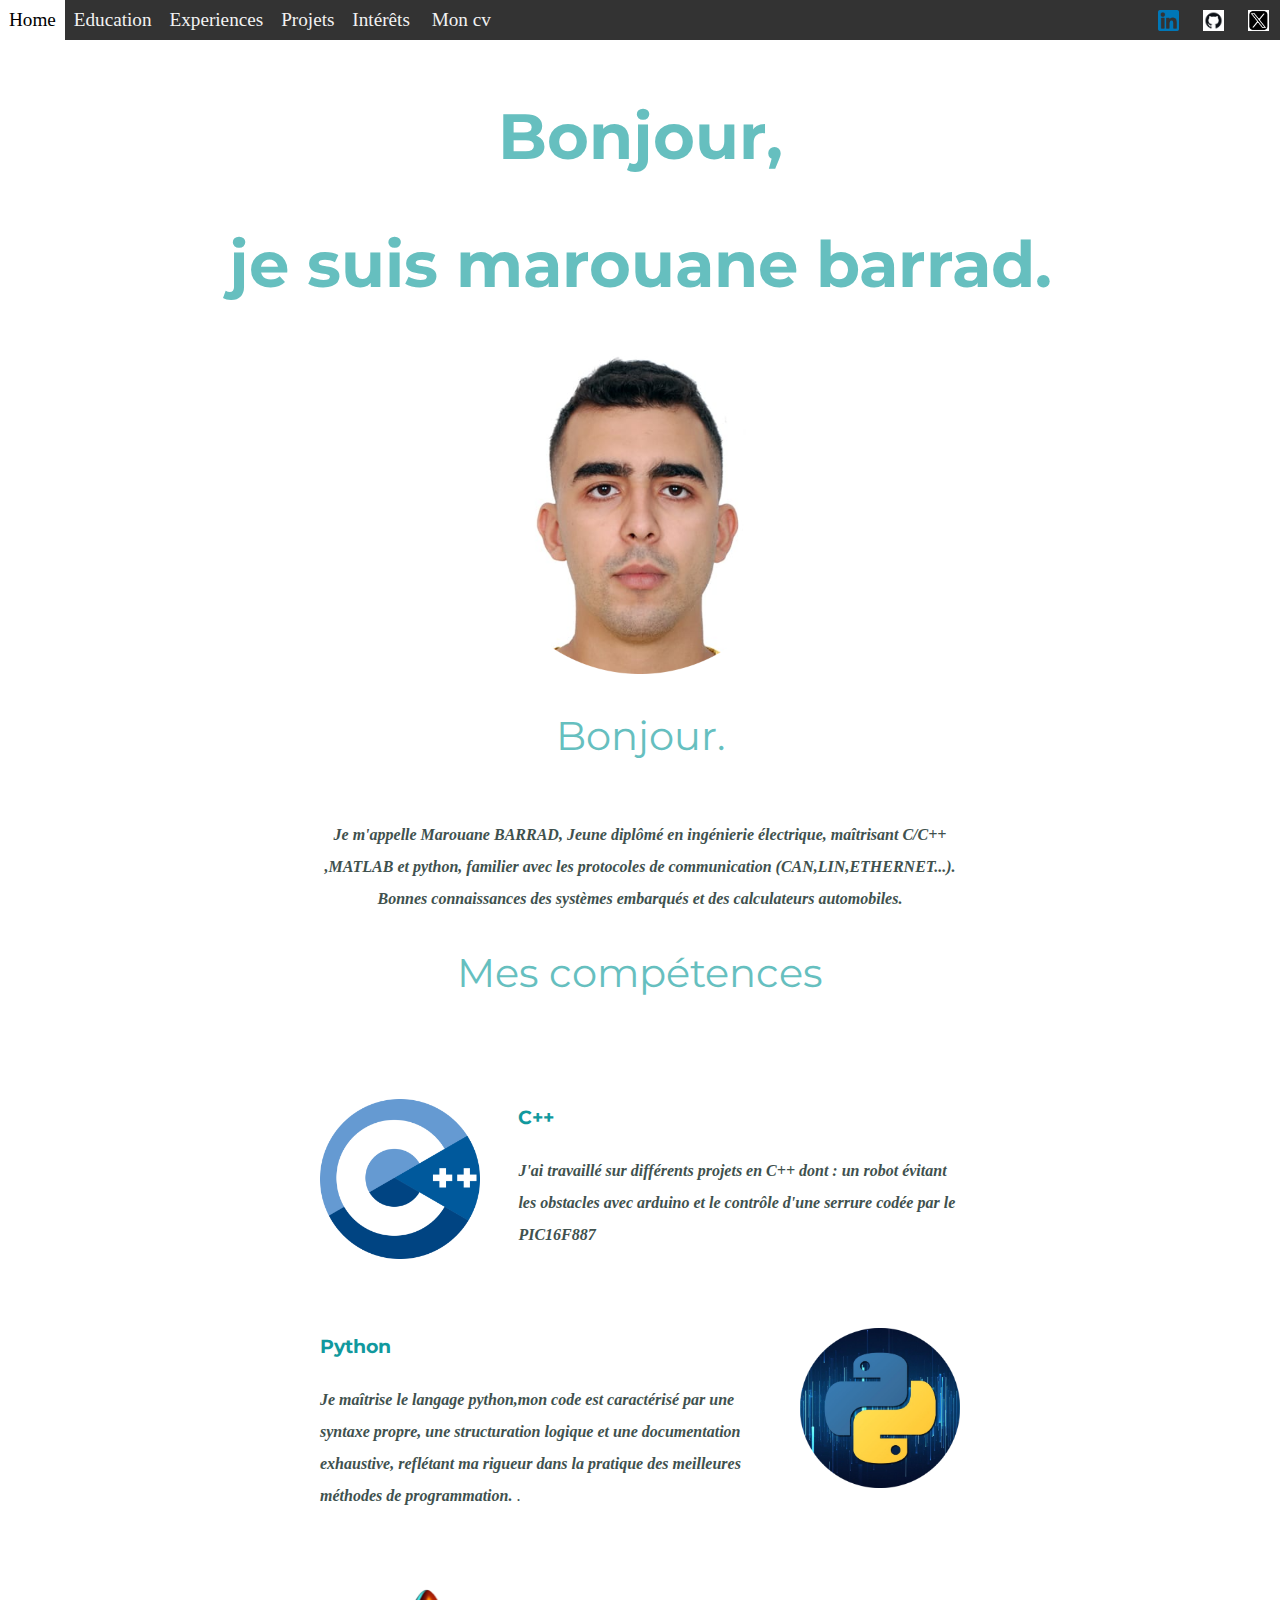
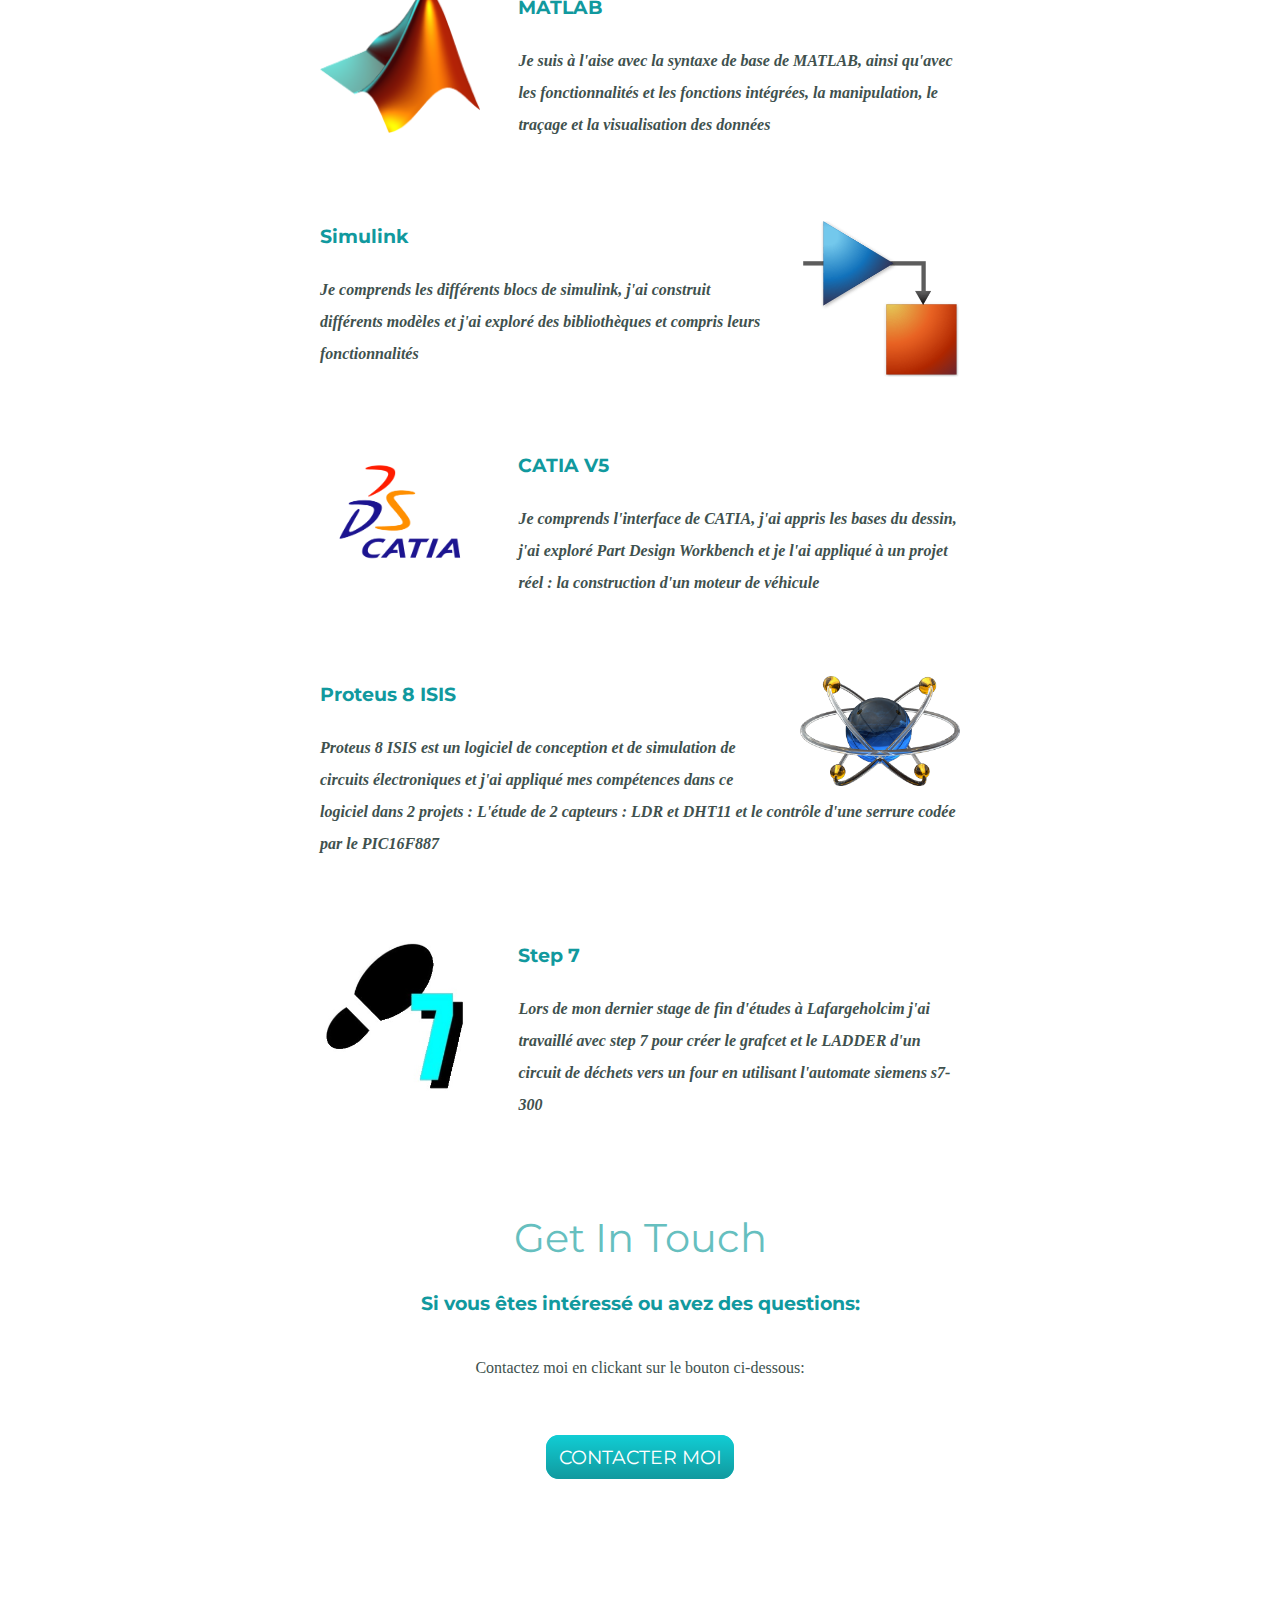
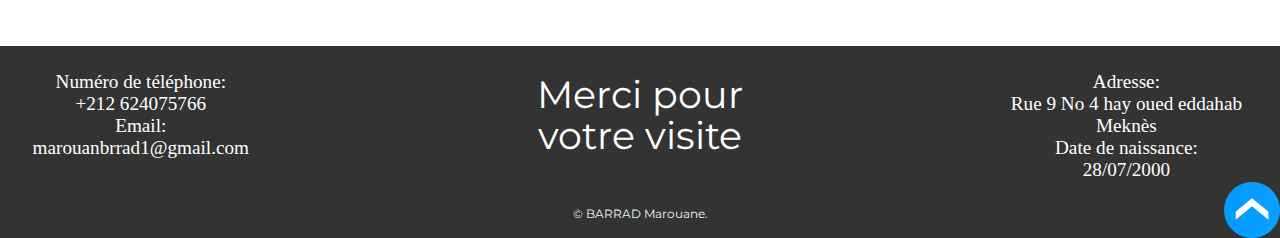
<file: index.html>
<!DOCTYPE html>
<html>
    <head>
        <meta charset="utf-8">
        <title>
            Barrad marouane website
        </title>
        <meta name="viewport" content="width=device-width, initial-scale=1.0">
        <link rel="stylesheet" href="CSS/styles.css">
        <link rel="icon" href="favicon.ico">
        <link rel="preconnect" href="https://fonts.googleapis.com">
        <link rel="preconnect" href="https://fonts.gstatic.com" crossorigin>
        <link href="https://fonts.googleapis.com/css2?family=Montserrat&family=Sacramento&display=swap" rel="stylesheet">
        <script src="https://code.jquery.com/jquery-3.6.4.min.js"></script>
      
       
    </head>
    <body>
   
      <div class="topcontainer">
           <ul class="navigbar">
            <li><a class="leftbars" href="index.html" >Home</a></li>
            <li><a class="leftbars" href="Education.html" target="_blank">Education</a></li>
            <li><a class="leftbars" href="experiences.html" target="_blank">Experiences</a></li>
            <li><a class="leftbars"  href="Projets.html"target="_blank">Projets</a></li>
            <li><a class="leftbars" href="hobbies.html"target="_blank">Intérêts</a></li>
            <li><a class="leftbars5"  href="moncvlp.pdf" download target="_blank">Mon cv</a></li>
          </ul>
          <ul  class="rightbars">
            <li><a class="medias" href="https://www.linkedin.com/in/marouane-barrad-17870b208/" target="_blank"><img  src="linkedin.png" alt="Linkedin"></a></li>
            <li><a  class="medias"  href="https://github.com/MarouaneBarrad" target="_blank"><img  src="github.png" alt="github"></a></li>
            <li><a  class="medias"href="https://twitter.com/BrradMarouan" target="_blank"><img  src="twitter.jpg" alt="twitter"></a></li>
          </ul>
            <br>
            <br>
            <br>
            <br>
            
            <h1>    Bonjour,</h1>
            <h1>je  suis marouane barrad.</h1>
            
            
        
            
      </div>
        <div class="middle-container">
            <div class="profile">
              <img class="profilephoto" src="marwancircle.png" alt="myprofilephoto">
              <h2>Bonjour.</h2>
              <p class="intro"><strong><em>Je m'appelle Marouane BARRAD, Jeune diplômé en ingénierie électrique, maîtrisant C/C++
                ,MATLAB et python, familier avec les protocoles de
                communication (CAN,LIN,ETHERNET...). Bonnes connaissances
                des systèmes embarqués et des calculateurs automobiles.</em></strong></bold></p>
            </div>
        
      
              <div class="skills">
                <h2>Mes compétences</h2>
                <div class="skill-row">
                <img class="Cimg" src="C++-modified.png"  alt="C++">
                <h3 class="skilltitle"> C++</h3>
                <p class="skilltext"><strong><em>J'ai travaillé sur différents projets en C++ dont : un robot évitant les obstacles avec arduino et le contrôle d'une serrure codée par le PIC16F887</em> </strong> 
                </p>
                </div>

                <div class="skill-row">
                <img class="pyimg" src="python-modified.png" alt="">
                <h3 class="skilltitle">Python</h3>
                <p class="skilltext"><strong><em>Je maîtrise le langage python,mon code est caractérisé par une syntaxe propre, une structuration logique et une documentation exhaustive, reflétant ma rigueur dans la pratique des meilleures méthodes de programmation. </em></strong> .</p>
                </div>
      
        
              <div class="skill-row">
                <img class="MATLABimg" src="matlab.png" alt="matlab">
                <h3 class="skilltitle">MATLAB</h3>
                <p class="skilltext"><strong><em>Je suis à l'aise avec la syntaxe de base de MATLAB, ainsi qu'avec les fonctionnalités et les fonctions intégrées, la manipulation, le traçage et la visualisation des données</em></strong> </p>
              </div>
              <div class="skill-row">
                <img class="simulinkimg" src="simulink.png" alt="simulink">
                <h3 class="skilltitle">Simulink</h3>
                <p class="skilltext"><strong><em>Je comprends les différents blocs de simulink, j'ai construit différents modèles et j'ai exploré des bibliothèques et compris leurs fonctionnalités  </em></strong> </p>
              </div>
       
       
              <div class="skill-row1">
                <img class="catia_v5_img" src="catia v5.png" alt="catia">
                <h3 class="skilltitle">CATIA V5</h3>
                <p class="skilltext"><strong><em>Je comprends l'interface de CATIA, j'ai appris les bases du dessin, j'ai exploré Part Design Workbench et je l'ai appliqué à un projet réel : la construction d'un moteur de véhicule</em></strong> </p>
              </div>
              <div class="skill-row">
                <img class="proteusimg" src="proteus.png" alt="proteus">
                <h3 class="skilltitle">Proteus 8 ISIS</h3>
                <p class="skilltext"><strong><em>Proteus 8 ISIS est un logiciel de conception et de simulation de circuits électroniques et j'ai appliqué mes compétences dans ce logiciel dans 2 projets : L'étude de 2 capteurs : LDR et DHT11 et le contrôle d'une serrure codée par le PIC16F887</em></strong> </p>
              </div>
        
        
              <div class="skill-row2">
                <img class="step7" src="Step 7.jpg" alt="step7">
                <h3 class="skilltitle">Step 7</h3>
                <p class="skilltext"><strong><em>Lors de mon dernier stage de fin d'études à Lafargeholcim j'ai travaillé avec step 7 pour créer le grafcet et le LADDER d'un circuit de déchets vers un four en utilisant l'automate siemens s7-300 </em></strong> </p>
              </div>
              </div>
        </div>
        
    <div class="contact-me">
              <h2>Get In Touch</h2>
              <h3 class="textfollowing">Si vous êtes intéressé ou avez des questions:</h3>
              <p class="finaltext">Contactez moi en clickant sur le bouton ci-dessous:</p>
              <a class="btn" href="contact.html">CONTACTER MOI</a>
    </div>
      
        
   
          
          
    <div class="bottom-container">
            <a  href="#top"><img class="returntop" title ="return to top?" src="back to top.png" alt="back"></a>
           

            <ul class="right-texts">
              <li class="right-texts">
                  Numéro de téléphone:
              </li>
              <br>
              <li class="right-texts">
                  +212 624075766
              </li>
              <br>
              <li class="right-texts">
                  Email:
              </li>
              <br>
              <li class="right-texts">
                  marouanbrrad1@gmail.com
              </li>
              
            </ul>
            
            <h2 class="thanks1">Merci pour</h2>
            <h2 class="thanks2">votre visite</h2>
           
       
            <ul class="left-texts">
             <li class="left-texts">Adresse:
             </li>
             <br>
             <li class="left-texts">
              Rue 9 No 4 hay oued eddahab Meknès 
             </li>
             <br>
             <li class="left-texts">
              Date de naissance:
             </li>
             <br>
             <li class="left-texts">
              28/07/2000
             </li>
            <br>
            </ul>
      
        

          
            <p class="copyright" >© BARRAD Marouane.</p>
            
    </div>
          
        

  </body>
</html>
</file>
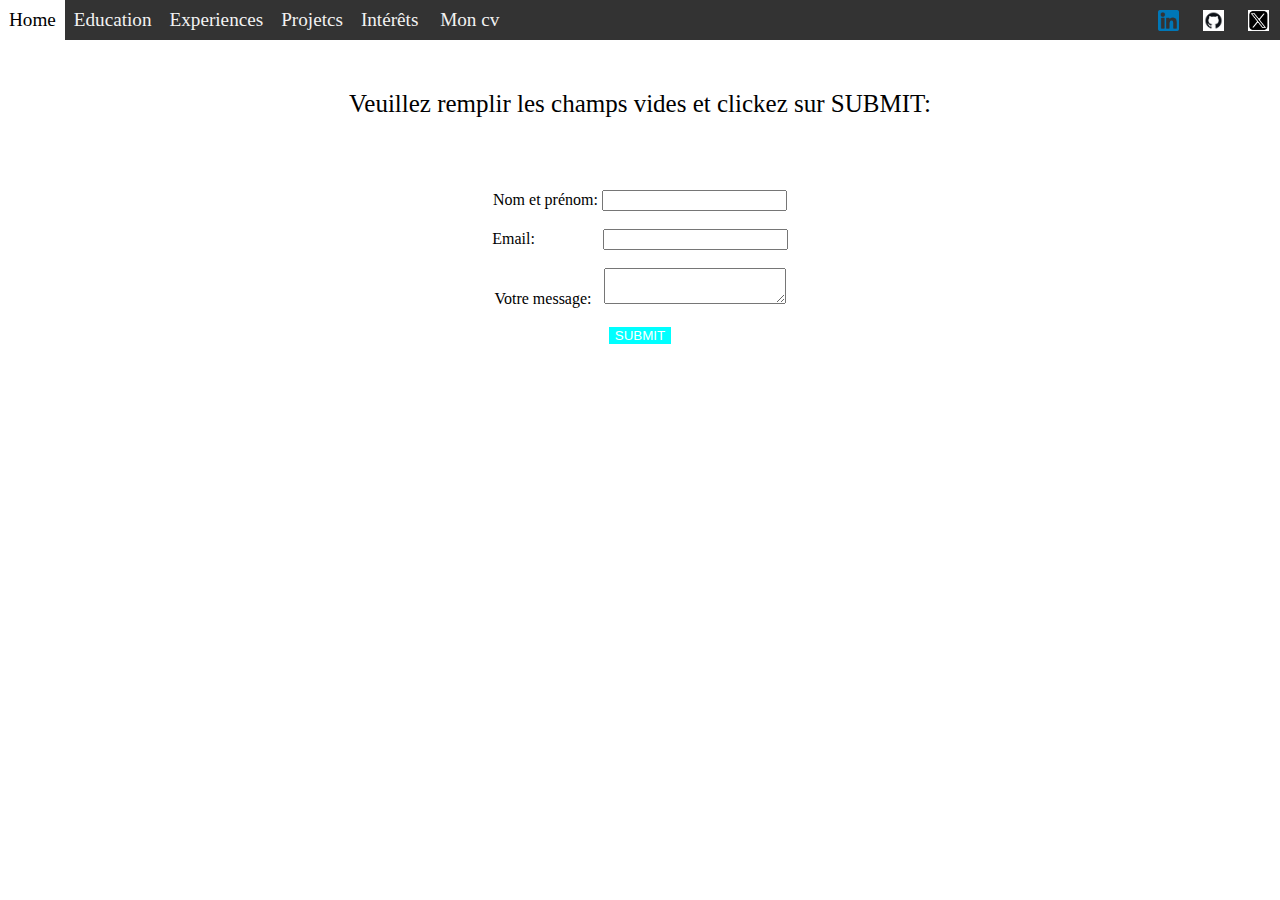
<file: contact.html>
<!DOCTYPE html>
<html>
    <head>
        <meta charset="utf-8">
        <title>
            Barrad marouane website
        </title>
        <link rel="stylesheet" href="CSS/styles.css">
        <link rel="icon" href="favicon.ico">
        <meta name="viewport" content="width=device-width, initial-scale=1.0">
        <link rel="preconnect" href="https://fonts.googleapis.com">
        <link rel="preconnect" href="https://fonts.gstatic.com" crossorigin>
        <link href="https://fonts.googleapis.com/css2?family=Montserrat&family=Sacramento&display=swap" rel="stylesheet">
        <script src="https://code.jquery.com/jquery-3.6.4.min.js"></script>
        <script src="move.js"></script>
        <style>
        @media only screen  and (min-width:899px){
          html {
            overflow: auto;
            height:100%;
            position: relative;
          }
          .bottom-container{
             position:relative;
             bottom: 0;
             background-color:#333;
             height:15vw;
             width:100%;
             margin-top: 25vw;
            
    
   
                  }
                  body{
                   margin:0;
                  padding: 0;
                  text-align: center;
                  font-family: 'Merriweather',serif;
                  color:#40514E;
                   position: relative;
                   height:100%;
                    
    
                    overflow: auto;

                  
                 }
                 .thanks1{
                 
                 color:white;
                 font-size: 3vw;
                 margin-top: 2vw;
                 position:relative;
                 margin-bottom: 0px;
                 bottom:3.1vw;
                 top:1.9vw;
  
  
 
             }
            .thanks2{
              color:white;
              margin-top:0px;
              position: relative;
              bottom: 0.5vw;
              font-size: 3vw;
  
  
               margin-bottom:1.7035775127768313vh;
             }
          
            }
            @media only screen  and (max-width:899px) and (min-width:650px){
              
              
                 html {
                  overflow: auto;
                  height:100%;
                  position: relative;
                 }  
                 .bottom-container{
                  position:relative;
                  bottom: 0;
                  background-color:#333;
                  height:15vw;
                  width:100%;
                  margin-top: 25vw;
              
    
   
                  }
                  body{
                   margin:0;
                   padding: 0;
                   text-align: center;
                   font-family: 'Merriweather',serif;
                   color:#40514E;
                   position: relative;
                   height:100%;
                  
                    overflow: auto;

                  
              }

                
                 
                 
              
               
              
                  .thanks1{
                 
                 color:white;
                 font-size: 3vw;
                 margin-top: 2vw;
                 position:relative;
                 margin-bottom: 0px;
                 bottom:3.1vw;
                 top:1.9vw;
  
  
 
                   }
                   .thanks2{
              color:white;
              margin-top:0px;
              position: relative;
              bottom: 0.5vw;
              font-size: 3vw;
  
   
               margin-bottom:1.7035775127768313vh;
              }
            }
              @media only screen  and (max-width:650px) {
                html {
                  overflow: auto;
                  height:100%;
                  position: relative;
                 }  
                 .bottom-container{
                  position:relative;
                  bottom: 0;
                  background-color:#333;
                  height:18vw;
                  width:100%;
                  margin-top: 25vw;
              
    
   
                  }
                  body{
                   margin:0;
                   padding: 0;
                   text-align: center;
                   font-family: 'Merriweather',serif;
                   color:#40514E;
                   position: relative;
                   height:100%;
                  
                    overflow: auto;

                  
              }
              .left-texts{
        float:right;
        background-color:#333;
        color:white;
        font-size: 2vw;
        width:28vw;
        top:4vw;
        right:2vw;
        bottom:7vw;
        text-align: center;
    }
    .right-texts{
        float:right;
        background-color:#333;
        color:white;
        font-size: 2vw;
        width:28vw;
        top:4vw;
        left:2vw;
        bottom:7vw;
    }
    .thanks1{
                 
        color:white;
        font-size:  4vw;
        margin-top: 3vw;
        margin-bottom: 0px;
        position: relative;
        bottom:3vw;
        top:2vw;
       
        
        
       
    }
    .thanks2{
        color:white;
        margin-top:0px;
        position: relative;
        top: 1vw;
        font-size: 4vw;
        
        
        margin-bottom:1.7035775127768313vh;
    }
    .copyright{
    
        margin-bottom: 0;
        color:#EAF6F6;
        font-family: 'Montserrat', sans-serif;
        font-size: 1.5vw;
        position:absolute;
        bottom:0;
        left:50%;
        transform: translate(-50%, -50%);
     }
                
                 
        
               
 
               
     
              
  
 
                 
             
              
              
              }
          </style>
        
    </head>
    <body>
        <div class="topcontainer">
            <ul class="navigbar">
             <li><a class="leftbars" href="index.html" >Home</a></li>
             <li><a class="leftbars" href="Education.html" target="_blank">Education</a></li>
             <li><a class="leftbars" href="experiences.html" target="_blank">Experiences</a></li>
             <li><a class="leftbars"  href="#about"target="_blank">Projetcs</a></li>
             <li><a class="leftbars" href="hobbies.html"target="_blank">Intérêts</a></li>
             <li><a class="leftbars5"  href="moncvlp.pdf" download target="_blank">Mon cv</a></li>
            </ul>
             <ul  class="rightbars">
              <li><a class="medias" href="https://www.linkedin.com/in/marouane-barrad-17870b208/" target="_blank"><img  src="linkedin.png" alt="Linkedin"></a></li>
              <li><a class="medias" href="https://github.com/MarouaneBarrad" target="_blank"><img  src="github.png" alt="github"></a></li>
              <li><a class="medias" href="https://twitter.com/BrradMarouan" target="_blank"><img  src="twitter.jpg" alt="twitter"></a></li>
             </ul>
            <br>
            <br>
            <br>
            <p style="font-size: 25px; color: black;">Veuillez remplir les champs vides et clickez sur SUBMIT:</p>
            <br>
            <br>
            

      <form action="https://public.herotofu.com/v1/4b8ef6b0-a6a1-11ee-9dec-893a2542e245" method="post" accept-charset="UTF-8">
        <div>
          <label style=" color: black;" for="name">Nom et prénom:</label>
          <input name="Name" id="name" type="text" required />
        </div>
        <br>
        <div>
          <label style=" color: black;" for="email">Email:&nbsp;&nbsp;&nbsp;&nbsp;&nbsp;&nbsp;&nbsp;&nbsp;&nbsp;&nbsp;&nbsp;&nbsp;&nbsp;&nbsp;&nbsp;&nbsp;</label>
          <input name="Email" id="email" type="email" required  />
        </div>
        <br>
        <div>
            <label style=" color: black;" for="message">Votre message:&nbsp;&nbsp;</label>
            
            <textarea name="message" id="message" type="message" required></textarea>
          </div>
        
        
        
        
        <br>
        <div>
          <input  class="submit" style="background-color: aqua;color:white;border: none;"type="submit" value="SUBMIT" />
          <div  style="text-indent:-99999px; white-space:nowrap; overflow:hidden; position:absolute;" aria-hidden="true">
            <input  type="text" name="_gotcha" tabindex="-1" autocomplete="off" />
          </div>
         </div>
        </form>
        
       
      
    

 </body>
</html>
</file>
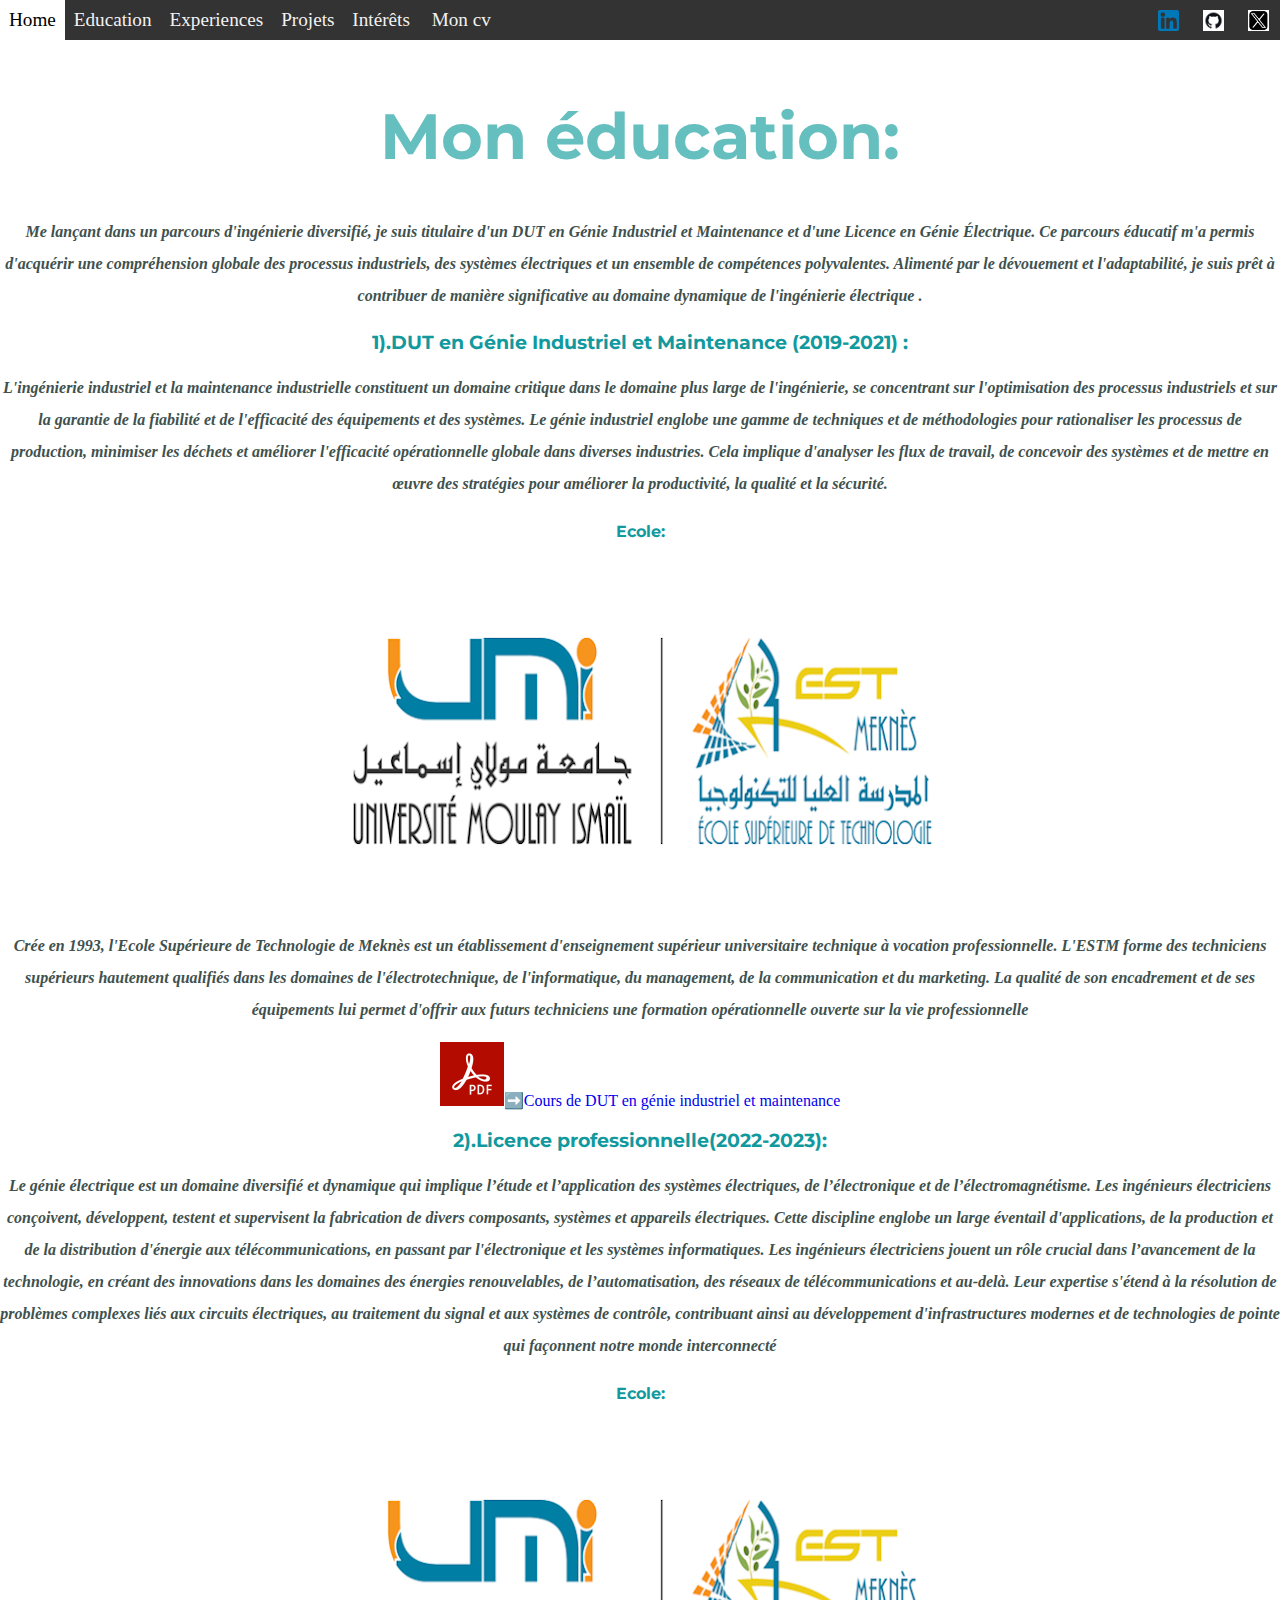
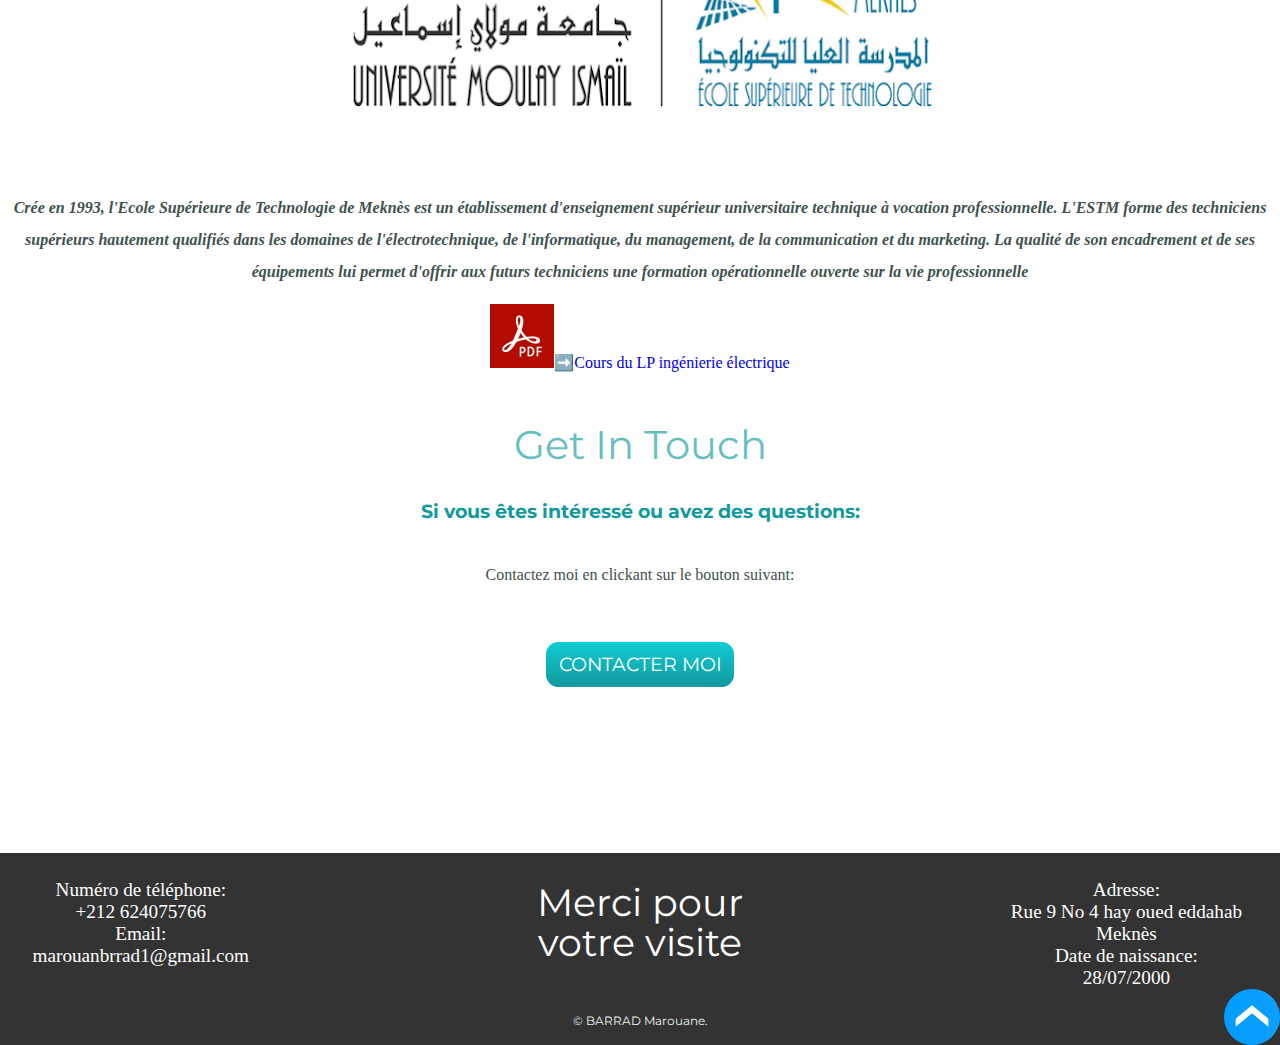
<file: Education.html>
<!DOCTYPE html>
<html>
    <head>
        <meta charset="utf-8">
        <title>
            Barrad marouane website
        </title>
        <link rel="stylesheet" href="CSS/styles.css">
        <link rel="icon" href="favicon.ico">
        <meta name="viewport" content="width=device-width, initial-scale=1.0">
        <link rel="preconnect" href="https://fonts.googleapis.com">
        <link rel="preconnect" href="https://fonts.gstatic.com" crossorigin>
        <link href="https://fonts.googleapis.com/css2?family=Montserrat&family=Sacramento&display=swap" rel="stylesheet">
        <script src="https://code.jquery.com/jquery-3.6.4.min.js"></script>
        <script src="move.js"></script>
        
        
    </head>
    <body>
       
            <div class="topcontainer">
                 <ul class="navigbar">
                  <li><a class="leftbars" href="index.html" >Home</a></li>
                  <li><a class="leftbars" href="Education.html" target="_blank">Education</a></li>
                  <li><a class="leftbars" href="experiences.html" target="_blank">Experiences</a></li>
                  <li><a class="leftbars"  href="#about"target="_blank">Projets</a></li>
                  <li><a class="leftbars" href="hobbies.html"target="_blank">Intérêts</a></li>
                  <li><a class="leftbars5"  href="moncvlp.pdf" download target="_blank">Mon cv</a></li>
                 </ul>
                 <ul  class="rightbars">
                  <li><a class="medias" href="https://www.linkedin.com/in/marouane-barrad-17870b208/" target="_blank"><img  src="linkedin.png" alt="Linkedin"></a></li>
                  <li><a class="medias" href="https://github.com/MarouaneBarrad" target="_blank"><img  src="github.png" alt="github"></a></li>
                  <li><a class="medias" href="https://twitter.com/BrradMarouan" target="_blank"><img  src="twitter.jpg" alt="twitter"></a></li>
                 </ul>
                 <br>
            <br>
            <br>
            <br>
                 
            <h1> Mon éducation:</h1>
             <p><strong><em>Me lançant dans un parcours d'ingénierie diversifié, je suis titulaire d'un DUT en Génie Industriel et Maintenance et d'une Licence en Génie Électrique. Ce parcours éducatif m'a permis d'acquérir une compréhension globale des processus industriels, des systèmes électriques et un ensemble de compétences polyvalentes. Alimenté par le dévouement et l'adaptabilité, je suis prêt à contribuer de manière significative au domaine dynamique de l'ingénierie électrique
              .</em></strong></p>
              <h3>1).DUT en Génie Industriel et Maintenance (2019-2021) :</h3>
              <p><strong><em>L'ingénierie industriel et la maintenance industrielle constituent un domaine critique dans le domaine plus large de l'ingénierie, se concentrant sur l'optimisation des processus industriels et sur la garantie de la fiabilité et de l'efficacité des équipements et des systèmes. Le génie industriel englobe une gamme de techniques et de méthodologies pour rationaliser les processus de production, minimiser les déchets et améliorer l'efficacité opérationnelle globale dans diverses industries. Cela implique d'analyser les flux de travail, de concevoir des systèmes et de mettre en œuvre des stratégies pour améliorer la productivité, la qualité et la sécurité.</em></strong></p>
              <h4>Ecole:</h4>
              <img class="ESTM" src="EST Meknès.png" alt="ESTM">
          <p><strong><em>Crée en 1993, l'Ecole Supérieure de Technologie de Meknès est un établissement d'enseignement supérieur universitaire technique à vocation professionnelle. L'ESTM forme des techniciens supérieurs hautement qualifiés dans les domaines de l'électrotechnique, de l'informatique, du management, de la communication et du marketing. La qualité de son encadrement et de ses équipements lui permet d'offrir aux futurs techniciens une formation opérationnelle ouverte sur la vie professionnelle</em></strong></p>
          <a class="courses1"href="présentation DUT GIM.pdf" download target="_blank"><img class="pdfimg" src="pdf.png" alt="pdf">➡️Cours de DUT en génie industriel et maintenance</a>
          <h3>2).Licence professionnelle(2022-2023):</h3>
          <p><strong><em>
            Le génie électrique est un domaine diversifié et dynamique qui implique l’étude et l’application des systèmes électriques, de l’électronique et de l’électromagnétisme. Les ingénieurs électriciens conçoivent, développent, testent et supervisent la fabrication de divers composants, systèmes et appareils électriques. Cette discipline englobe un large éventail d'applications, de la production et de la distribution d'énergie aux télécommunications, en passant par l'électronique et les systèmes informatiques. Les ingénieurs électriciens jouent un rôle crucial dans l’avancement de la technologie, en créant des innovations dans les domaines des énergies renouvelables, de l’automatisation, des réseaux de télécommunications et au-delà. Leur expertise s'étend à la résolution de problèmes complexes liés aux circuits électriques, au traitement du signal et aux systèmes de contrôle, contribuant ainsi au développement d'infrastructures modernes et de technologies de pointe qui façonnent notre monde interconnecté</em></strong></p>
            <h4>Ecole:</h4>
            <img class="ESTM" src="EST Meknès.png" alt="ESTM">
            <p><strong><em>Crée en 1993, l'Ecole Supérieure de Technologie de Meknès est un établissement d'enseignement supérieur universitaire technique à vocation professionnelle. L'ESTM forme des techniciens supérieurs hautement qualifiés dans les domaines de l'électrotechnique, de l'informatique, du management, de la communication et du marketing. La qualité de son encadrement et de ses équipements lui permet d'offrir aux futurs techniciens une formation opérationnelle ouverte sur la vie professionnelle</em></strong></p>
            <a class="courses1"href="IE.pdf" download target="_blank"><img class="pdfimg" src="pdf.png" alt="pdf">➡️Cours du LP ingénierie électrique</a>
           
            <div class="contact-me">
                <h2>Get In Touch</h2>
                <h3 class="textfollowing">Si vous êtes intéressé ou avez des questions:</h3>
                <p class="finaltext">Contactez moi en clickant sur le bouton suivant:</p>
                <a class="btn" href="contact.html">CONTACTER MOI</a>
              </div>
            </div>
            
            
            <div class="bottom-container">
              <a  href="#top"><img class="returntop" title ="return to top?" src="back to top.png" alt="back"></a>
             
  
              <ul class="right-texts">
                <li class="right-texts">
                    Numéro de téléphone:
                </li>
                <br>
                <li class="right-texts">
                    +212 624075766
                </li>
                <br>
                <li class="right-texts">
                    Email:
                </li>
                <br>
                <li class="right-texts">
                    marouanbrrad1@gmail.com
                </li>
                
              </ul>
            
              
              <h2 class="thanks1">Merci pour</h2>
              <h2 class="thanks2">votre visite</h2>
         
              <ul class="left-texts">
               <li class="left-texts">Adresse:
               </li>
               <br>
               <li class="left-texts">
                Rue 9 No 4 hay oued eddahab Meknès 
               </li>
               <br>
               <li class="left-texts">
                Date de naissance:
               </li>
               <br>
               <li class="left-texts">
                28/07/2000
               </li>
              <br>
              </ul>
        
          
  
            
              <p class="copyright" >© BARRAD Marouane.</p>
              
            </div>
            
          
  
      </body>
        </body>
</file>
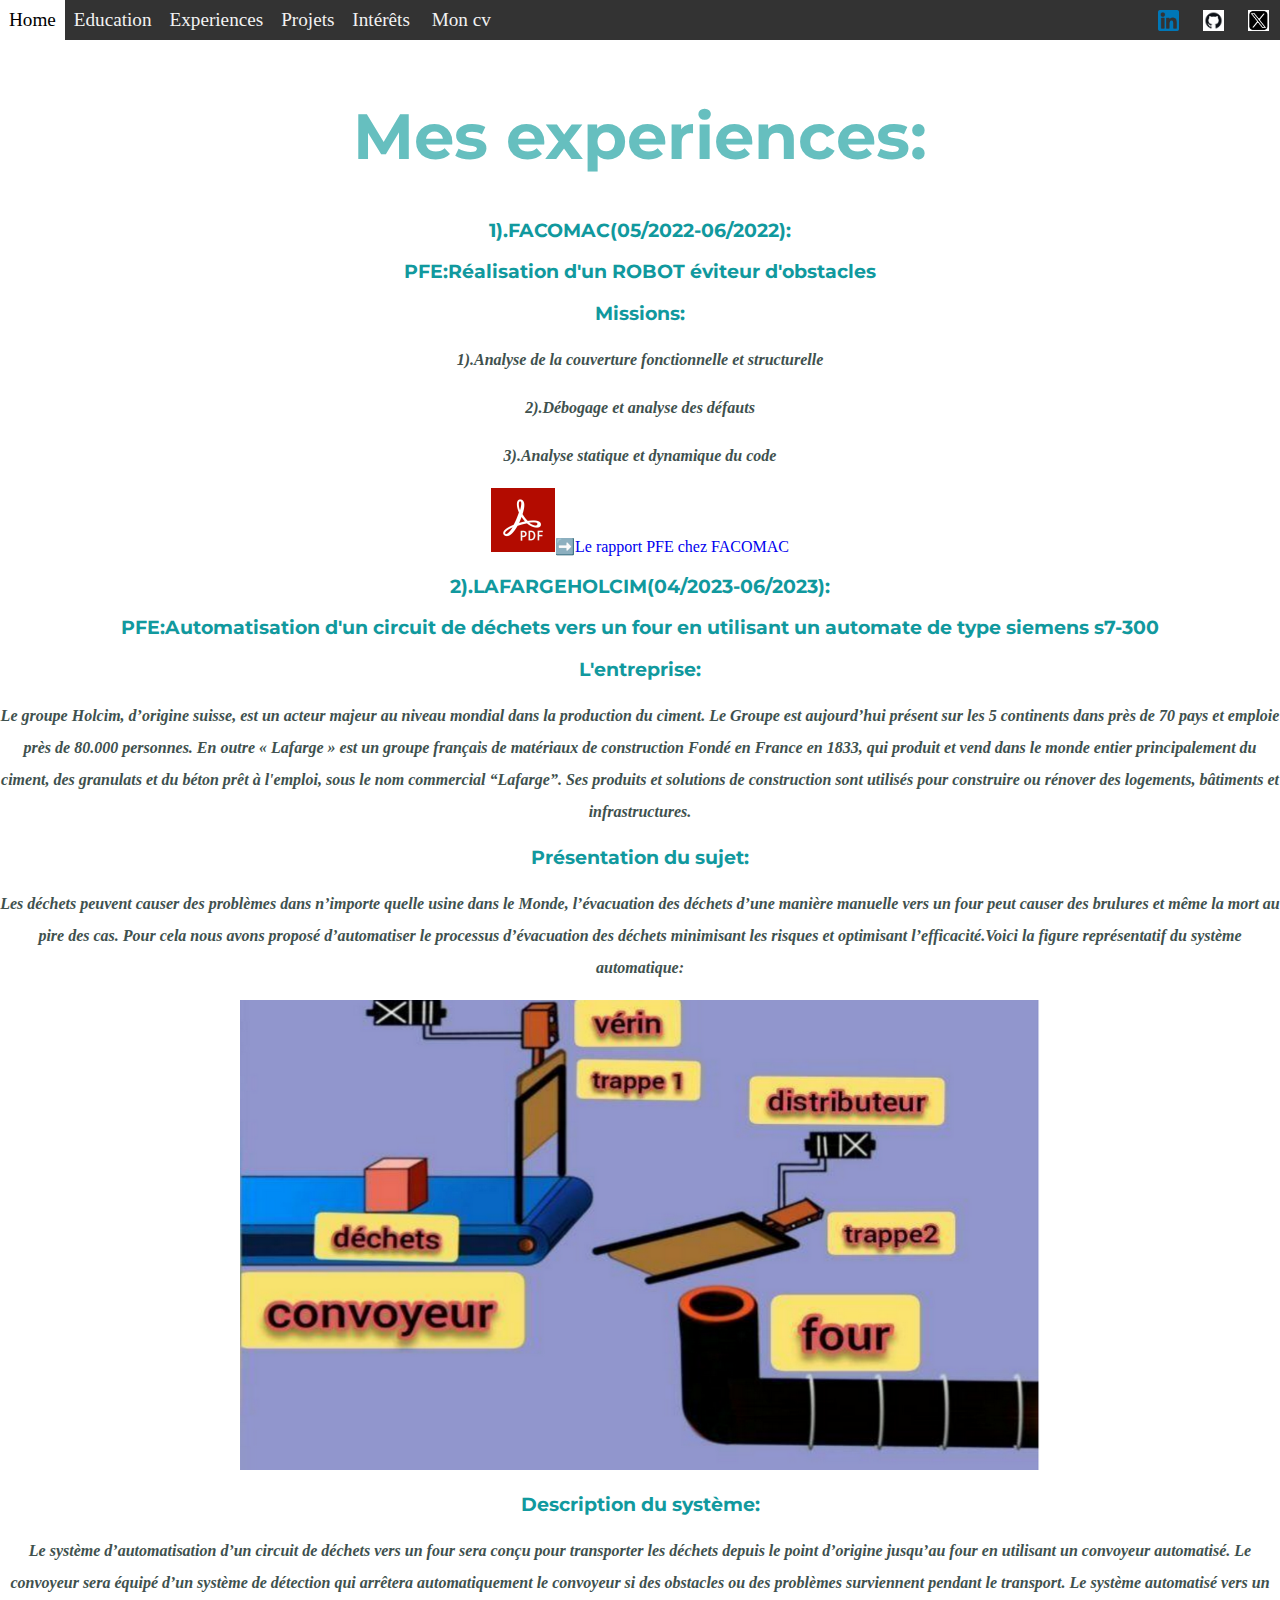
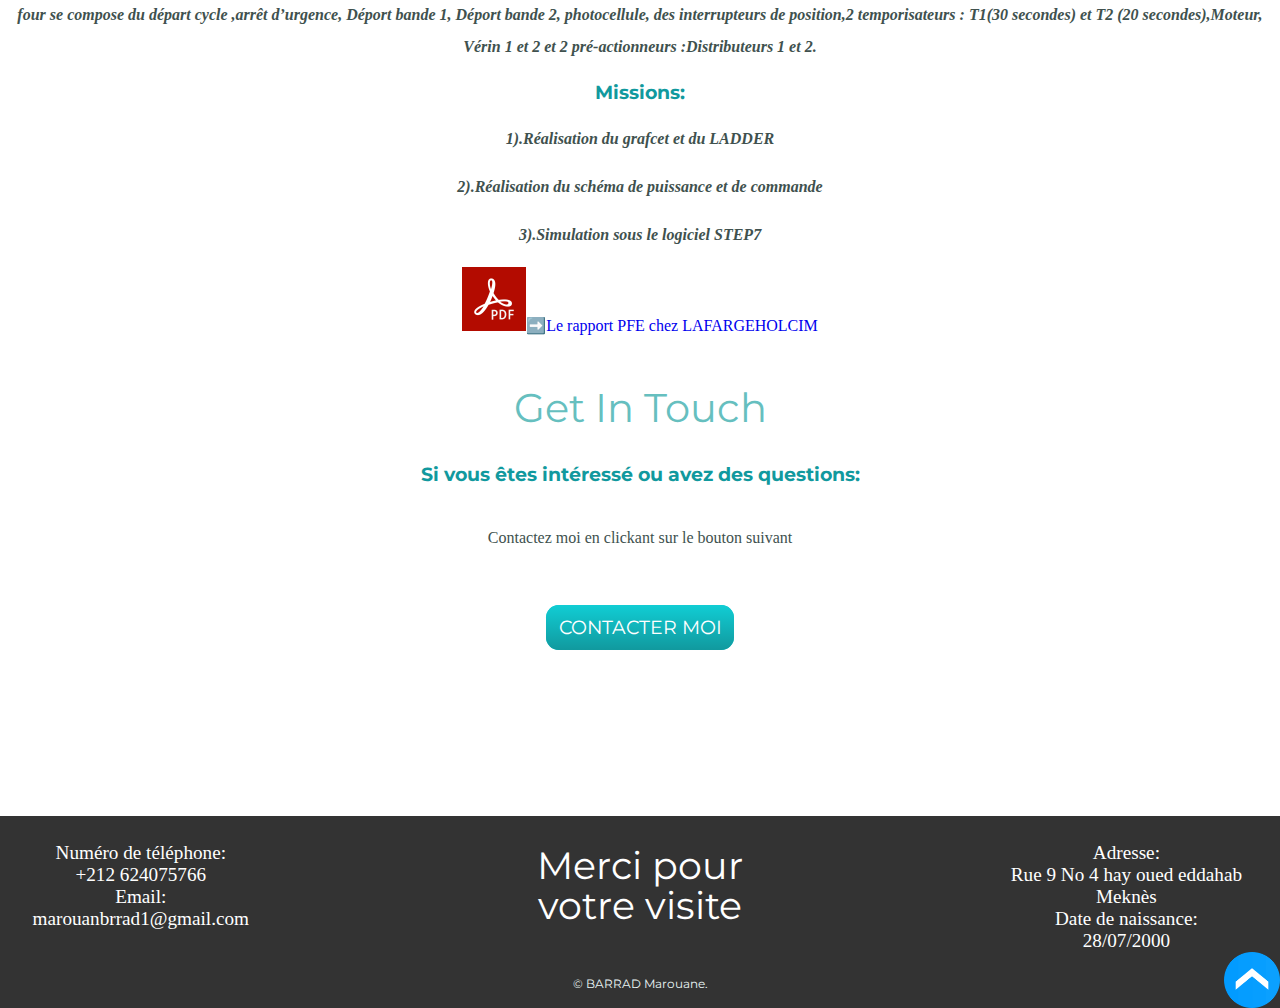
<file: experiences.html>
<!DOCTYPE html>
<html>
    <head>
        <meta charset="utf-8">
        <title>
            Barrad marouane website
        </title>
        <link rel="stylesheet" href="CSS/styles.css">
        <meta name="viewport" content="width=device-width, initial-scale=1.0">
        <link rel="icon" href="favicon.ico">
        <link rel="preconnect" href="https://fonts.googleapis.com">
        <link rel="preconnect" href="https://fonts.gstatic.com" crossorigin>
        <link href="https://fonts.googleapis.com/css2?family=Montserrat&family=Sacramento&display=swap" rel="stylesheet">
        <script src="https://code.jquery.com/jquery-3.6.4.min.js"></script>
        <script src="move.js"></script>
       
    </head>
   <body>
    <div class="topcontainer">
        <ul class="navigbar">
         <li><a class="leftbars" href="index.html" >Home</a></li>
         <li><a class="leftbars" href="Education.html" target="_blank">Education</a></li>
         <li><a class="leftbars" href="experiences.html" target="_blank">Experiences</a></li>
         <li><a class="leftbars"  href="Projets.html"">Projets</a></li>
         <li><a class="leftbars" href="hobbies.html"target="_blank">Intérêts</a></li>
         <li><a class="leftbars5"  href="moncvlp.pdf" download target="_blank">Mon cv</a></li>
         <ul class="rightbars">
         <li><a class="medias" href="https://www.linkedin.com/in/marouane-barrad-17870b208/" target="_blank"><img  src="linkedin.png" alt="Linkedin"></a></li>
         <li><a class="medias" href="https://github.com/MarouaneBarrad" target="_blank"><img  src="github.png" alt="github"></a></li>
         <li><a class="medias" href="https://twitter.com/BrradMarouan" target="_blank"><img  src="twitter.jpg" alt="twitter"></a></li>
        </ul>
        
    </div>
    <br>
    <br>
    <br>
    <br>
        <h1> Mes experiences:</h1>
        <h3>1).FACOMAC(05/2022-06/2022):</h3>
        <h3>PFE:Réalisation d'un ROBOT éviteur d'obstacles
        </h3>
        <h3>Missions:</h3>
        <p><strong><em>1).Analyse de la couverture fonctionnelle et structurelle
        </em></strong></p>
        <p><strong><em>2).Débogage et analyse des défauts

        </em></strong></p>
        <p><strong><em>3).Analyse statique et dynamique du code


        </em></strong></p>
        <a class="courses1" href="PFE éviteur d'obstacles.pdf" download target="_blank"><img class="pdfimg" src="pdf.png" alt="pdf">➡️Le rapport PFE chez FACOMAC</a>
        <h3>2).LAFARGEHOLCIM(04/2023-06/2023):</h3> 
        <h3>PFE:Automatisation d'un circuit de déchets vers
            un four en utilisant un automate de type
            siemens s7-300
            </h3>
        <h3>L'entreprise:</h3>
        <p><strong><em>Le groupe Holcim, d’origine suisse, est un acteur majeur au niveau mondial dans
            la production du ciment. Le Groupe est aujourd’hui présent sur les 5 continents
            dans près de 70 pays et emploie près de 80.000 personnes. En outre « Lafarge » est
            un groupe français de matériaux de construction Fondé en France en 1833, qui
            produit et vend dans le monde entier principalement du ciment, des granulats et du
            béton prêt à l'emploi, sous le nom commercial “Lafarge”. Ses produits et solutions
            de construction sont utilisés pour construire ou rénover des logements, bâtiments et
            infrastructures.</em></strong></p>
        <h3>Présentation du sujet:</h3>
        <p><strong><em>Les déchets peuvent causer des problèmes dans n’importe quelle usine dans
            le Monde, l’évacuation des déchets d’une manière manuelle vers un four peut
            causer des brulures et même la mort au pire des cas.
            Pour cela nous avons proposé d’automatiser le processus d’évacuation des
            déchets minimisant les risques et optimisant l’efficacité.Voici la figure représentatif du système automatique:
        </em></strong></p>
            <img class="systemeauto" src="pfefarge.png" alt="systeme d'automatisation">
            <h3>Description du système:</h3>
            <p><strong><em>Le système d’automatisation d’un circuit de déchets vers un four sera
                conçu pour transporter les déchets depuis le point d’origine jusqu’au
                four en utilisant un convoyeur automatisé.
                Le convoyeur sera équipé d’un système de détection qui arrêtera
                automatiquement le convoyeur si des obstacles ou des problèmes
                surviennent pendant le transport.
                Le système automatisé vers un four se compose du départ cycle
                ,arrêt d’urgence, Déport bande 1, Déport bande 2, photocellule, des
                interrupteurs de position,2 temporisateurs : T1(30 secondes) et T2
                (20 secondes),Moteur, Vérin 1 et 2 et 2 pré-actionneurs :Distributeurs 1
                et 2.</em></strong></p>
                <h3>Missions:</h3>
                <p><strong><em>1).Réalisation du grafcet et du LADDER
                </em></strong></p>
                <p><strong><em>2).Réalisation du schéma de puissance et de commande
                </em></strong></p>
                <p><strong><em>3).Simulation sous le logiciel STEP7

                </em></strong></p>
                <a class="courses1" href="rapport pfe.pdf" download target="_blank"><img class="pdfimg" src="pdf.png" alt="pdf">➡️Le rapport PFE chez LAFARGEHOLCIM</a>
                <div class="contact-me">
                    <h2>Get In Touch</h2>
                    <h3 class="textfollowing">Si vous êtes intéressé ou avez des questions:</h3>
                    <p class="finaltext">Contactez moi en clickant sur le bouton suivant</p>
                    <a class="btn" href="contact.html">CONTACTER MOI</a>
                </div>
                
                
                <div class="bottom-container">
                  <a  href="#top"><img class="returntop" title ="return to top?" src="back to top.png" alt="back"></a>
                 
      
                  <ul class="right-texts">
                    <li class="right-texts">
                        Numéro de téléphone:
                    </li>
                    <br>
                    <li class="right-texts">
                        +212 624075766
                    </li>
                    <br>
                    <li class="right-texts">
                        Email:
                    </li>
                    <br>
                    <li class="right-texts">
                        marouanbrrad1@gmail.com
                    </li>
                    
                  </ul>
                
                  
                 <h2 class="thanks1">Merci pour</h2>
                 <h2 class="thanks2">votre visite</h2>
             
                  <ul class="left-texts">
                   <li class="left-texts">Adresse:
                   </li>
                   <br>
                   <li class="left-texts">
                    Rue 9 No 4 hay oued eddahab Meknès 
                   </li>
                   <br>
                   <li class="left-texts">
                    Date de naissance:
                   </li>
                   <br>
                   <li class="left-texts">
                    28/07/2000
                   </li>
                  <br>
                  </ul>
            
              
      
                
                  <p class="copyright" >© BARRAD Marouane.</p>
                  
                </div>
                
              
      
         
    </body>
</file>
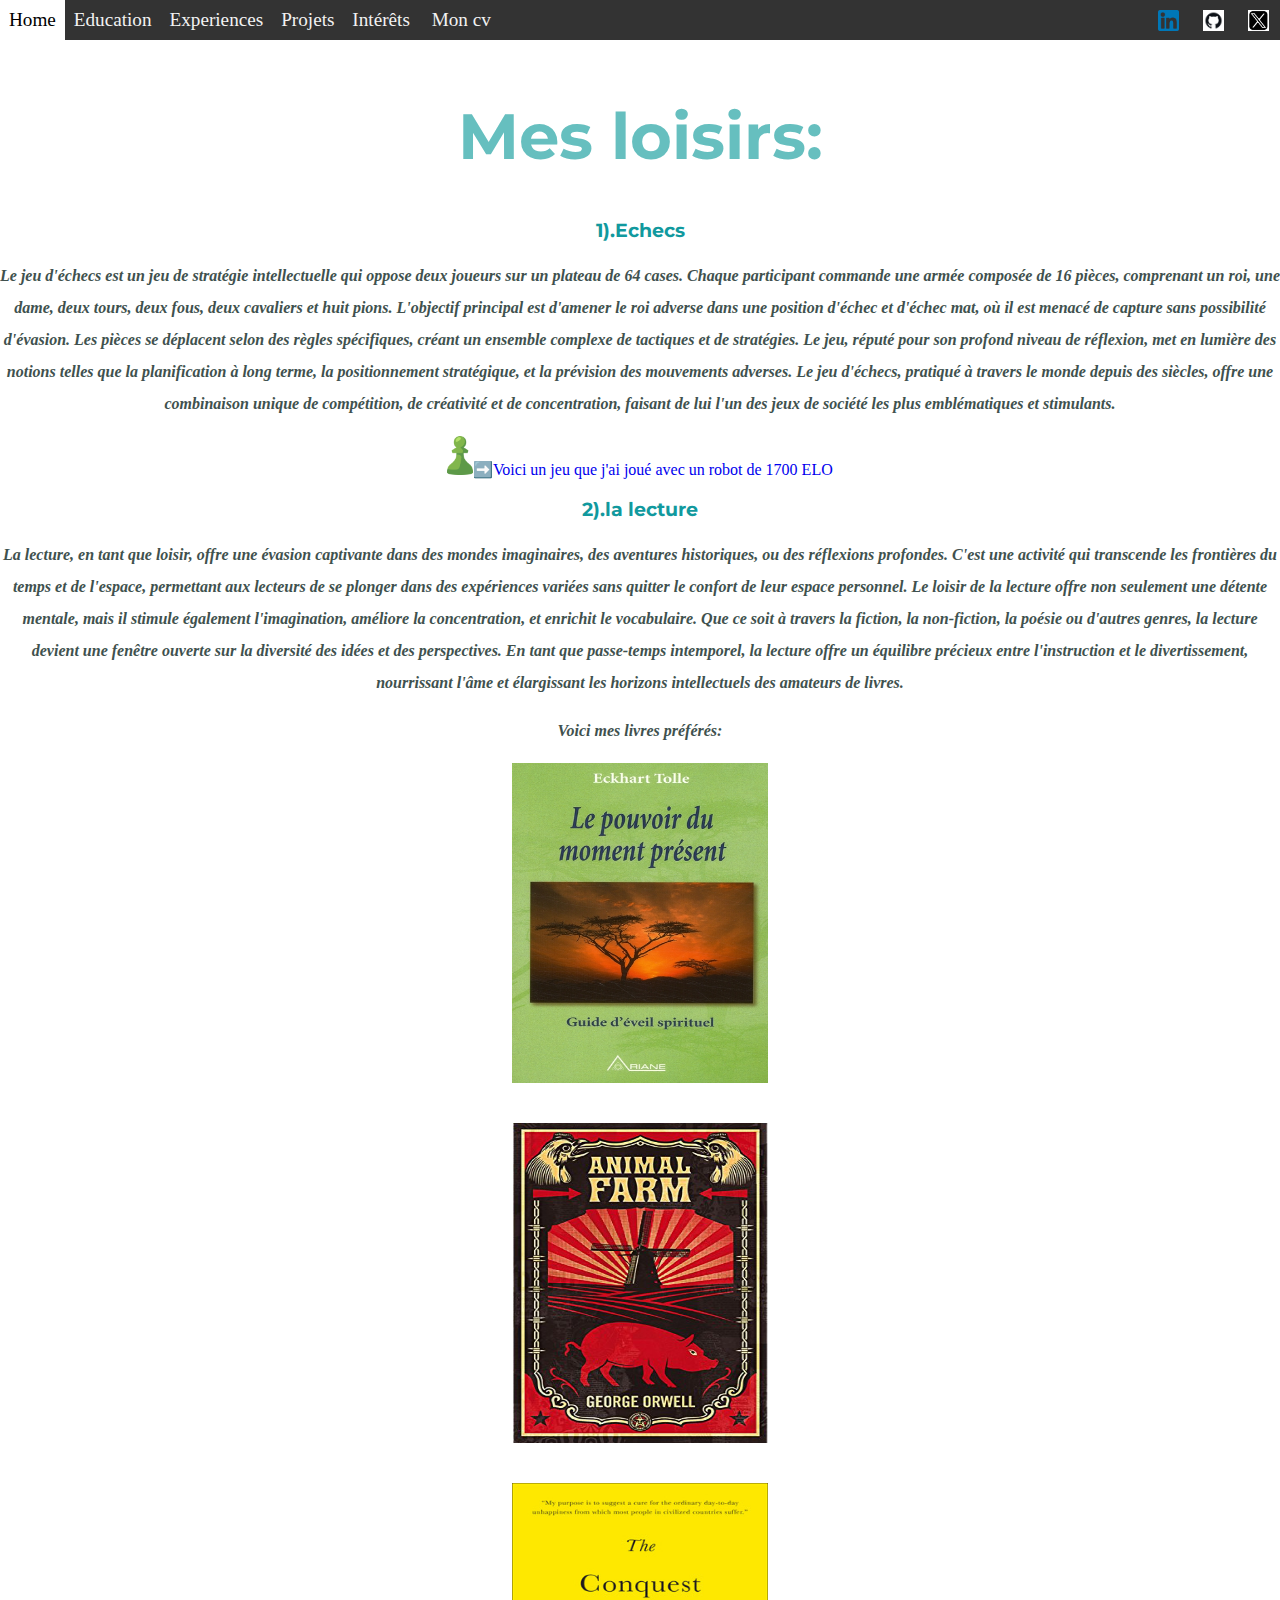
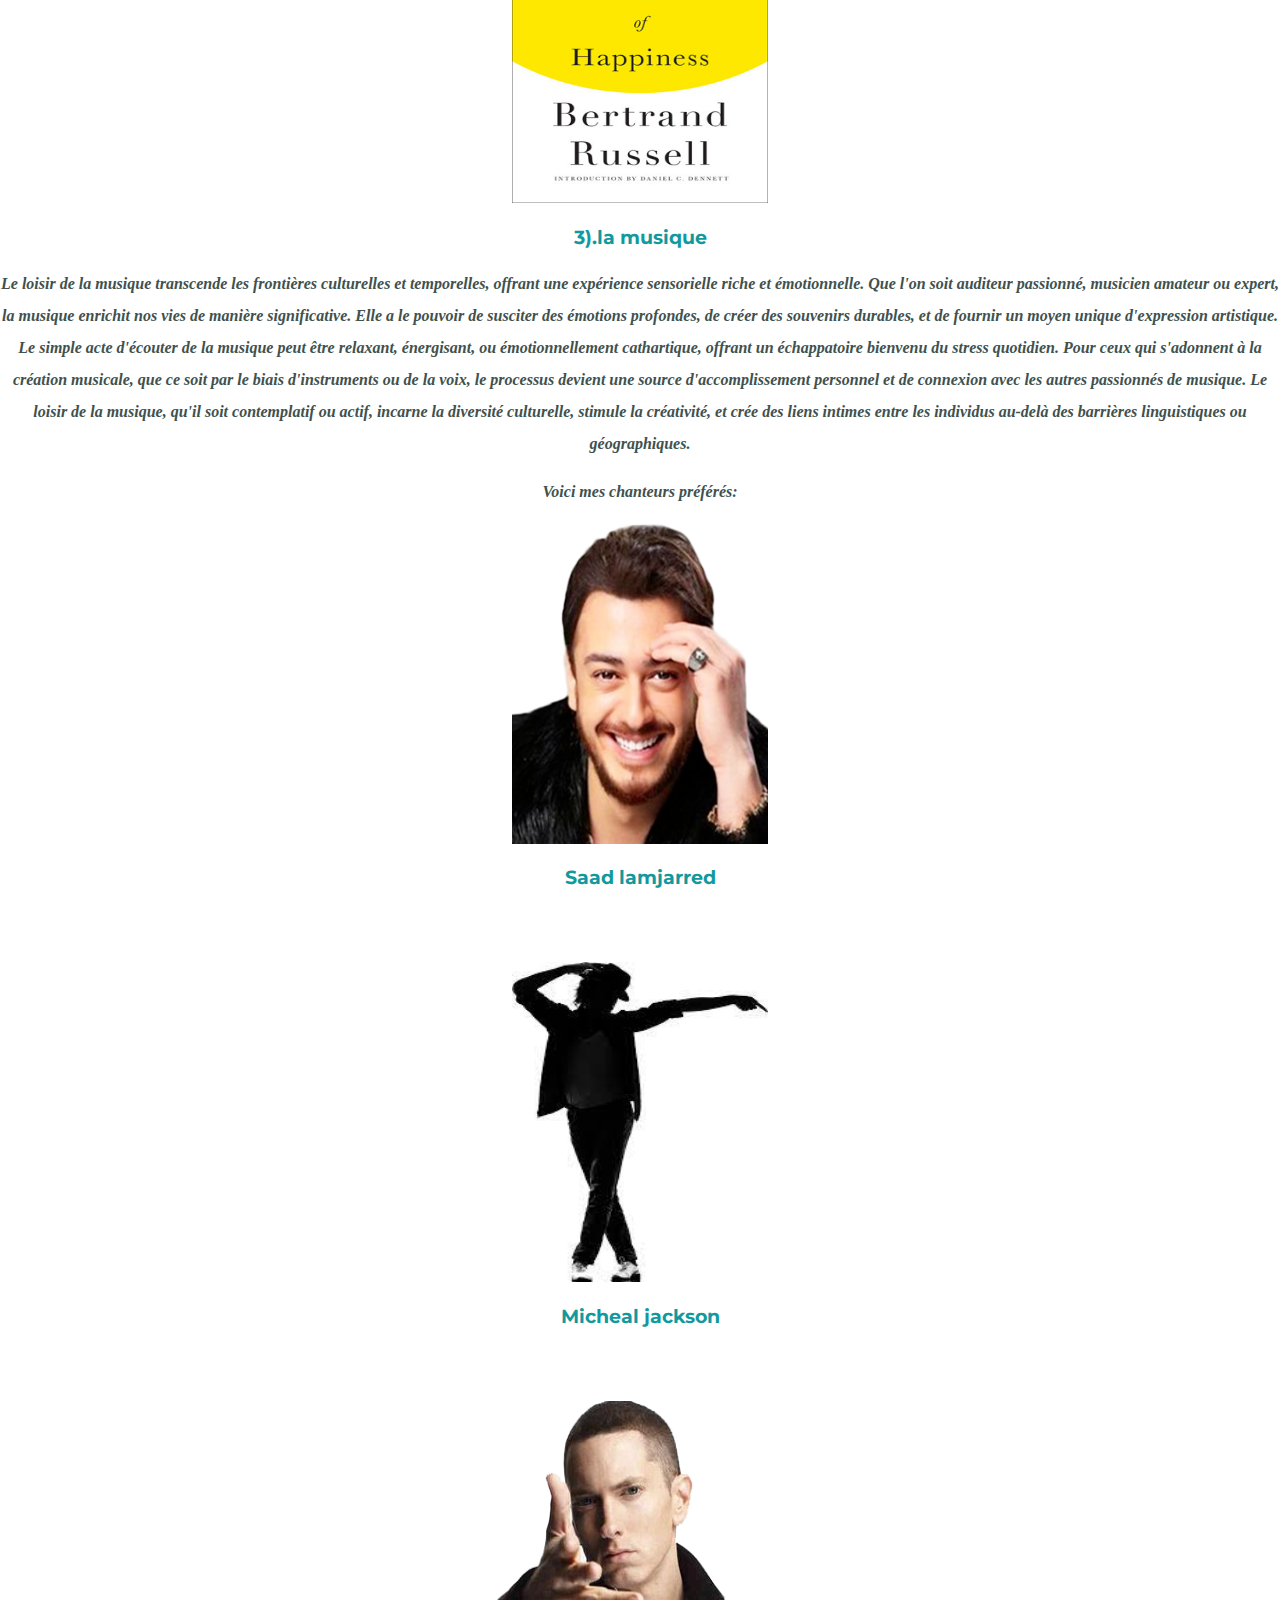
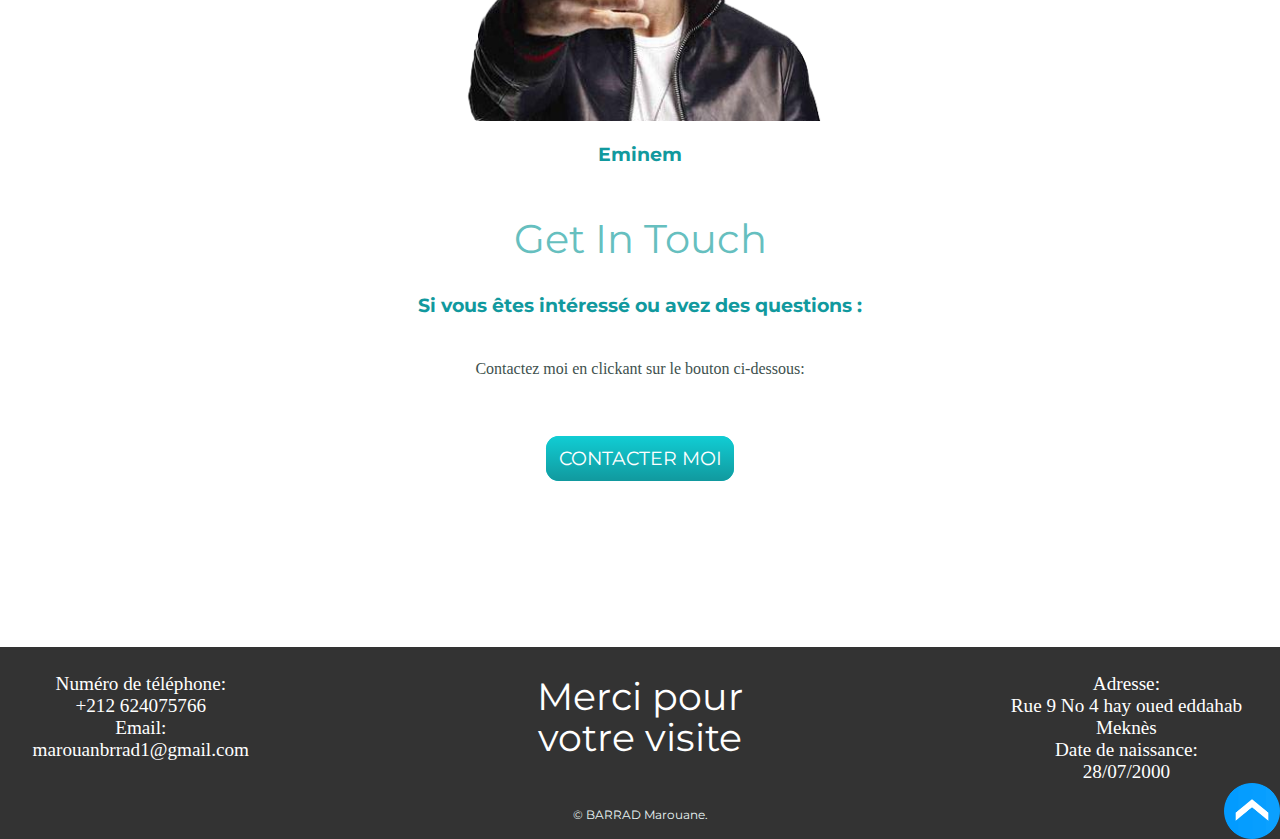
<file: hobbies.html>
<!DOCTYPE html>
<html>
    <head>
        <meta charset="utf-8">
        <title>
            Barrad marouane website
        </title>
        <link rel="stylesheet" href="CSS/styles.css">
        <link rel="icon" href="favicon.ico">
        <meta name="viewport" content="width=device-width, initial-scale=1.0">
        <link rel="preconnect" href="https://fonts.googleapis.com">
        <link rel="preconnect" href="https://fonts.gstatic.com" crossorigin>
        <link href="https://fonts.googleapis.com/css2?family=Montserrat&family=Sacramento&display=swap" rel="stylesheet">
        <script src="https://code.jquery.com/jquery-3.6.4.min.js"></script>
        <script src="move.js"></script>
     
        
            
          
        
    </head>
    <body>
        <div class="topcontainer">
            <ul class="navigbar">
             <li><a class="leftbars" href="index.html">Home</a></li>
             <li><a class="leftbars" href="Education.html" target="_blank">Education</a></li>
             <li><a class="leftbars" href="experiences.html" target="_blank">Experiences</a></li>
             <li><a class="leftbars"  href="Projets.html">Projets</a></li>
             <li><a class="leftbars" href="hobbies.html">Intérêts</a></li>
             <li><a class="leftbars5"  href="moncvlp.pdf" download target="_blank">Mon cv</a></li>
           <ul class="rightbars">
             <li><a class="medias" href="https://www.linkedin.com/in/marouane-barrad-17870b208/" target="_blank"><img  src="linkedin.png" alt="Linkedin"></a></li>
             <li><a class="medias" href="https://github.com/MarouaneBarrad" target="_blank"><img  src="github.png" alt="github"></a></li>
             <li><a class="medias" href="https://twitter.com/BrradMarouan" target="_blank"><img  src="twitter.jpg" alt="twitter"></a></li>
           </ul>
    
             
             
             
         
             
         </div>
         <br>
    <br>
    <br>
    <br>
         <h1>Mes loisirs:</h1>
         <h3>1).Echecs</h3>
         <p><strong><em>Le jeu d'échecs est un jeu de stratégie intellectuelle qui oppose deux joueurs sur un plateau de 64 cases. Chaque participant commande une armée composée de 16 pièces, comprenant un roi, une dame, deux tours, deux fous, deux cavaliers et huit pions. L'objectif principal est d'amener le roi adverse dans une position d'échec et d'échec mat, où il est menacé de capture sans possibilité d'évasion. Les pièces se déplacent selon des règles spécifiques, créant un ensemble complexe de tactiques et de stratégies. Le jeu, réputé pour son profond niveau de réflexion, met en lumière des notions telles que la planification à long terme, la positionnement stratégique, et la prévision des mouvements adverses. Le jeu d'échecs, pratiqué à travers le monde depuis des siècles, offre une combinaison unique de compétition, de créativité et de concentration, faisant de lui l'un des jeux de société les plus emblématiques et stimulants.</em></strong></p>
         <a href="https://www.chess.com/game/computer/83091701" target="_blank"><img class="chess" src="chess.png" alt="chess">➡️Voici un jeu que j'ai joué avec un robot de 1700 ELO</a>
         <h3>2).la lecture</h3>
         <p><strong><em>La lecture, en tant que loisir, offre une évasion captivante dans des mondes imaginaires, des aventures historiques, ou des réflexions profondes. C'est une activité qui transcende les frontières du temps et de l'espace, permettant aux lecteurs de se plonger dans des expériences variées sans quitter le confort de leur espace personnel. Le loisir de la lecture offre non seulement une détente mentale, mais il stimule également l'imagination, améliore la concentration, et enrichit le vocabulaire. Que ce soit à travers la fiction, la non-fiction, la poésie ou d'autres genres, la lecture devient une fenêtre ouverte sur la diversité des idées et des perspectives. En tant que passe-temps intemporel, la lecture offre un équilibre précieux entre l'instruction et le divertissement, nourrissant l'âme et élargissant les horizons intellectuels des amateurs de livres.</em></strong></p>
         <p><strong><em>Voici mes livres préférés:</em></strong></p>
         <img class="pouvoir" src="pouvoir.jpg">
         <br>
         <br>
         <br>
         <img class="animalfarm" src="animalfarm.png">
         <br>
         <br>
         <br>
         <img class="hapiness" src="hapiness.jpg">
         <h3>3).la musique</h3>
         <p><strong><em>Le loisir de la musique transcende les frontières culturelles et temporelles, offrant une expérience sensorielle riche et émotionnelle. Que l'on soit auditeur passionné, musicien amateur ou expert, la musique enrichit nos vies de manière significative. Elle a le pouvoir de susciter des émotions profondes, de créer des souvenirs durables, et de fournir un moyen unique d'expression artistique. Le simple acte d'écouter de la musique peut être relaxant, énergisant, ou émotionnellement cathartique, offrant un échappatoire bienvenu du stress quotidien. Pour ceux qui s'adonnent à la création musicale, que ce soit par le biais d'instruments ou de la voix, le processus devient une source d'accomplissement personnel et de connexion avec les autres passionnés de musique. Le loisir de la musique, qu'il soit contemplatif ou actif, incarne la diversité culturelle, stimule la créativité, et crée des liens intimes entre les individus au-delà des barrières linguistiques ou géographiques.</em></strong></p>
         <p><strong><em>Voici mes chanteurs préférés:</em></strong></p>
         <img class="saad" src="saad_lamjarred.png">
         <h3>Saad lamjarred</h3>
         <br>
         <br>
         <br>
         <img class="saad" src="mjk.jpg">
         <h3>Micheal jackson</h3>
         <br>
         <br>
         <br>
        
         <img class="eminem" src="eminem.png">
         <h3>Eminem</h3>

         <div class="contact-me">
          <h2>Get In Touch</h2>
          <h3 class="textfollowing">Si vous êtes intéressé ou avez des questions :</h3>
          <p class="finaltext">Contactez moi en clickant sur le bouton ci-dessous:</p>
          <a class="btn" href="contact.html">CONTACTER MOI</a>
        </div>
      </div>
    
      
      <div class="bottom-container">
        <a  href="#top"><img class="returntop" title ="return to top?" src="back to top.png" alt="back"></a>
       

        <ul class="right-texts">
          <li class="right-texts">
            Numéro de téléphone:
          </li>
          <br>
          <li class="right-texts">
              +212 624075766
          </li>
          <br>
          <li class="right-texts">
              Email:
          </li>
          <br>
          <li class="right-texts">
              marouanbrrad1@gmail.com
          </li>
          
        </ul>
  
      <h2 class="thanks1">Merci pour</h2>
      <h2 class="thanks2">votre visite</h2>
   
        <ul class="left-texts">
         <li class="left-texts">Adresse:
         </li>
         <br>
         <li class="left-texts">
          Rue 9 No 4 hay oued eddahab Meknès 
         </li>
         <br>
         <li class="left-texts">
          Date de naissance:
         </li>
         <br>
         <li class="left-texts">
          28/07/2000
         </li>
        <br>
        </ul>
        
  
    

      
        <p class="copyright" >© BARRAD Marouane.</p>
        
      </div>
</file>
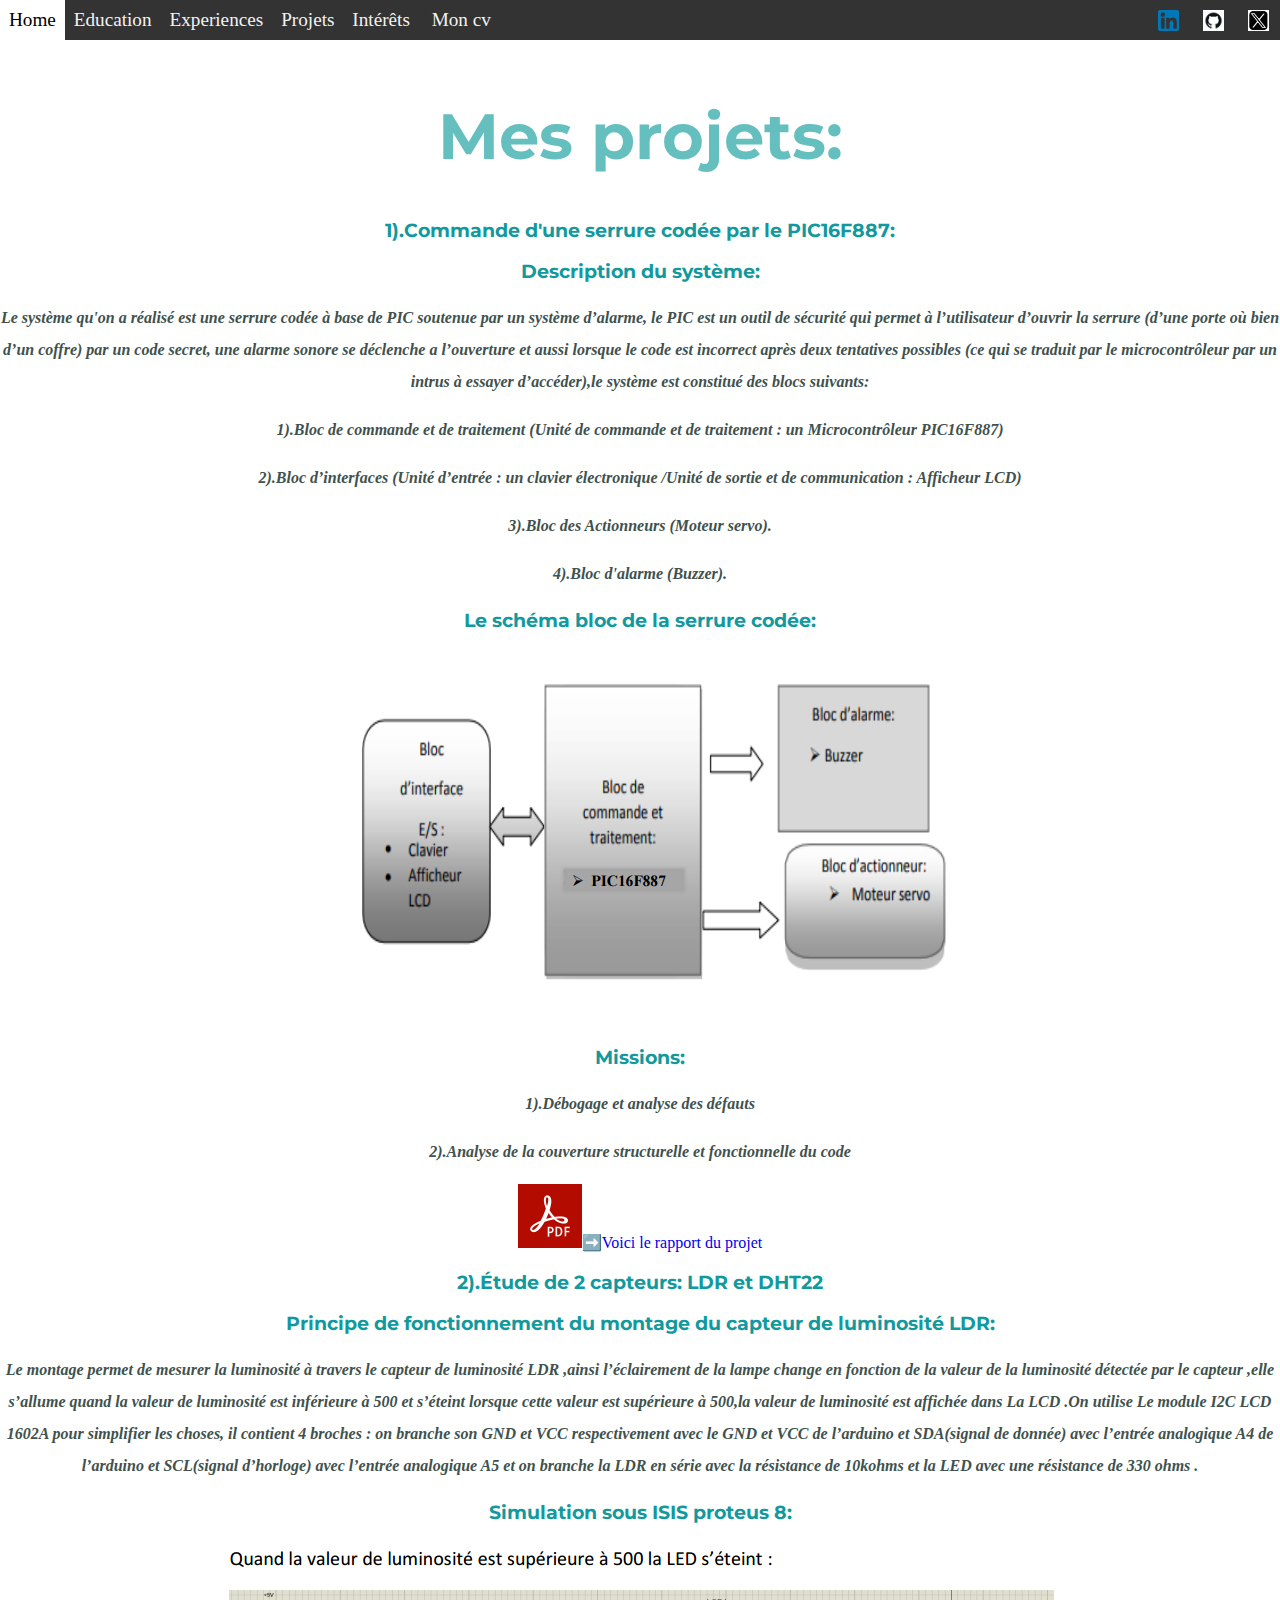
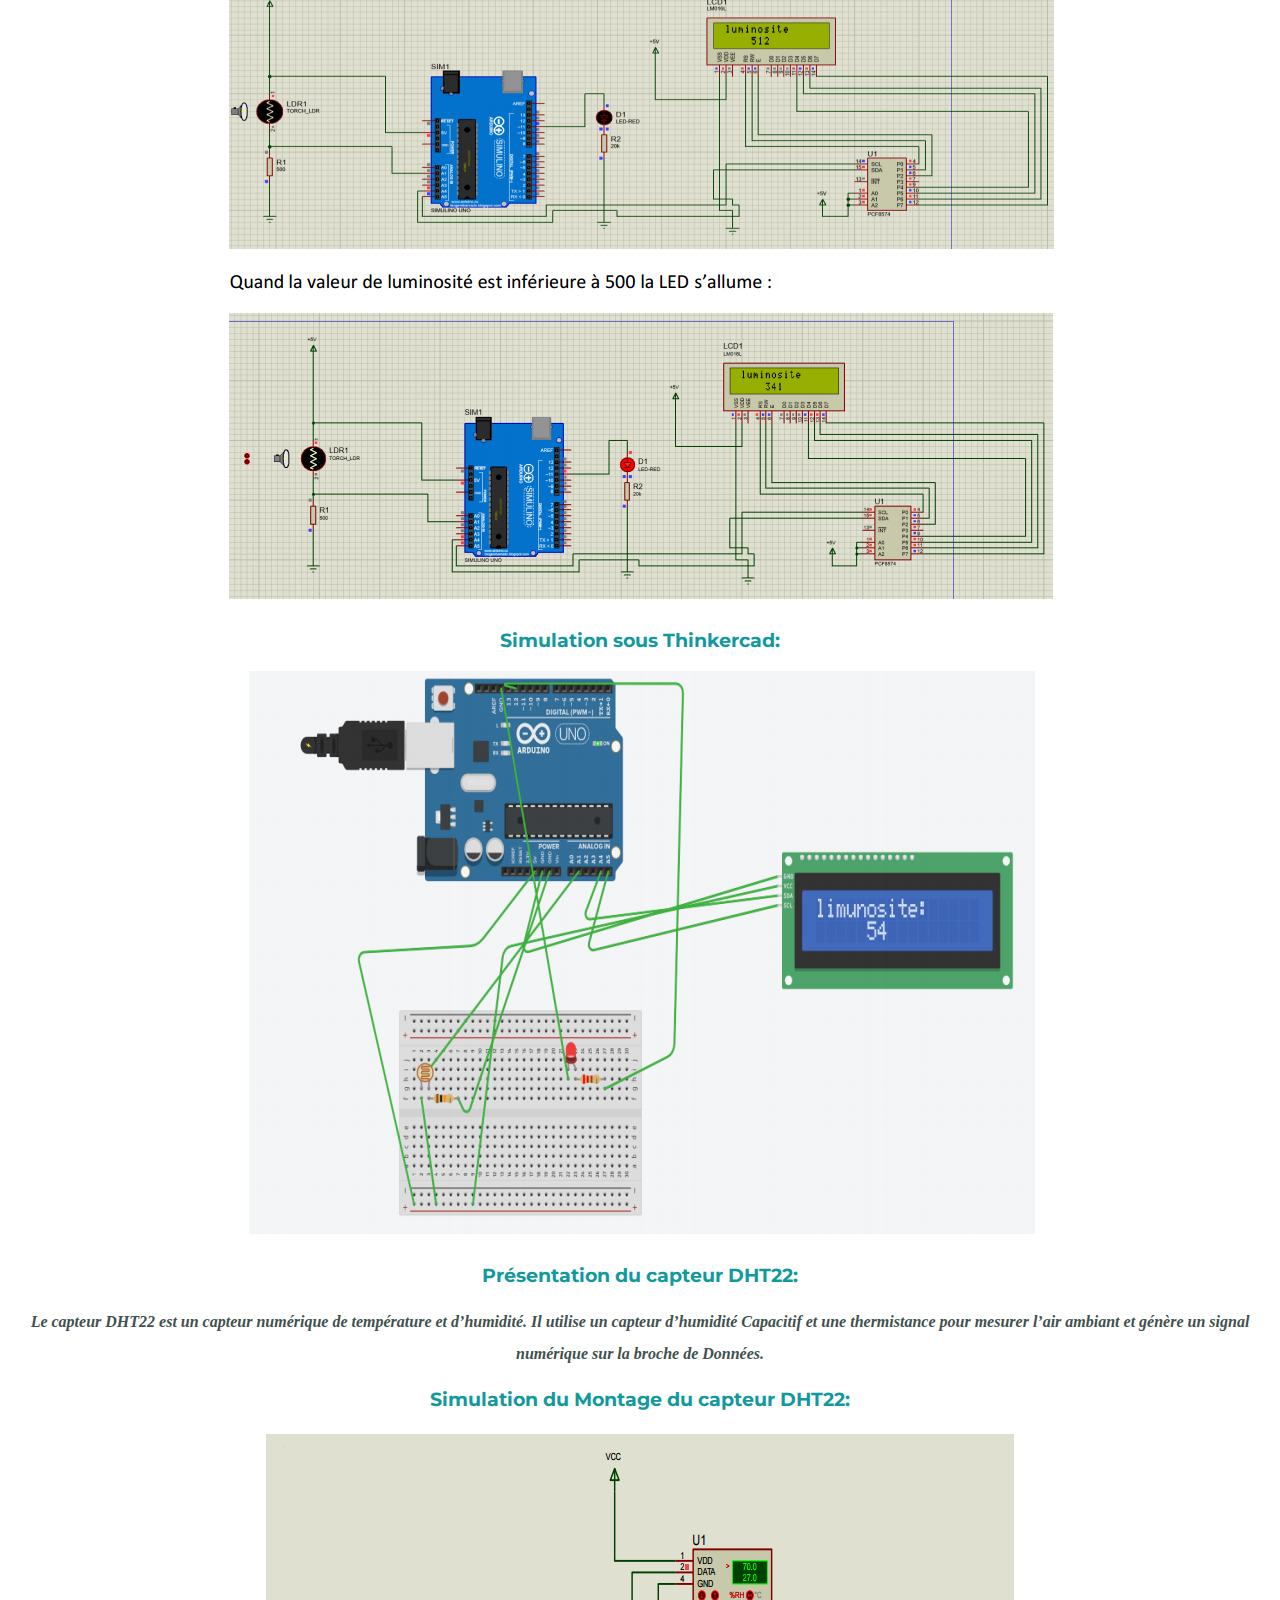
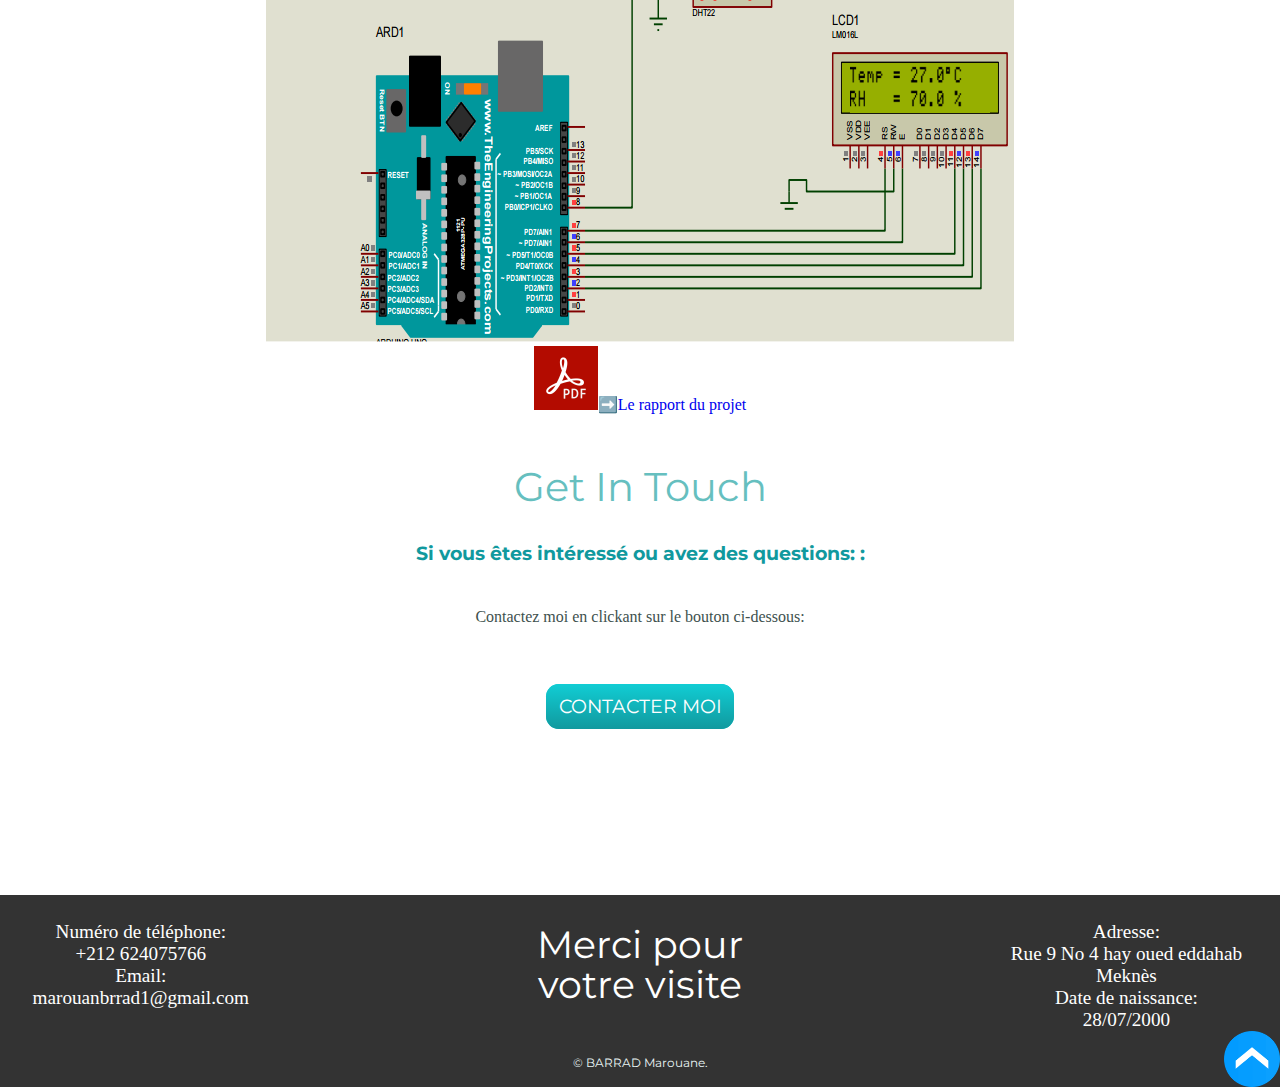
<file: Projets.html>
<!DOCTYPE html>
<html>
    <head>
        <meta charset="utf-8">
        <title>
            Barrad marouane website
        </title>
        <link rel="stylesheet" href="CSS/styles.css">
        <meta name="viewport" content="width=device-width, initial-scale=1.0">
        <link rel="icon" href="favicon.ico">
        <link rel="preconnect" href="https://fonts.googleapis.com">
        <link rel="preconnect" href="https://fonts.gstatic.com" crossorigin>
        <link href="https://fonts.googleapis.com/css2?family=Montserrat&family=Sacramento&display=swap" rel="stylesheet">
        <script src="https://code.jquery.com/jquery-3.6.4.min.js"></script>
        <script src="move.js"></script>
        
    </head>
    <body>
    <div class="topcontainer">
        <ul class="navigbar">
         <li><a class="leftbars" href="index.html">Home</a></li>
         <li><a class="leftbars" href="Education.html" target="_blank">Education</a></li>
         <li><a class="leftbars" href="experiences.html" target="_blank">Experiences</a></li>
         <li><a class="leftbars"  href="Projets.html">Projets</a></li>
         <li><a class="leftbars" href="hobbies.html"target="_blank">Intérêts</a></li>
         <li><a class="leftbars5"  href="moncvlp.pdf" download target="_blank">Mon cv</a></li>
       <ul class="rightbars">
         <li><a class="medias" href="https://www.linkedin.com/in/marouane-barrad-17870b208/" target="_blank"><img  src="linkedin.png" alt="Linkedin"></a></li>
         <li><a class="medias" href="https://github.com/MarouaneBarrad" target="_blank"><img  src="github.png" alt="github"></a></li>
         <li><a class="medias" href="https://twitter.com/BrradMarouan" target="_blank"><img  src="twitter.jpg" alt="twitter"></a></li>
       </ul>

         
         
         
     
         
     </div>
     <br>
    <br>
    <br>
    <br>
     <h1>Mes projets:</h1>
     <h3>1).Commande d'une serrure codée par le
        PIC16F887:</h3>
        <h3>Description du système:</h3>
        <p><strong><em>Le système  qu'on a réalisé est une serrure codée à base de PIC soutenue par un 
            système d’alarme, le PIC est un outil de sécurité qui permet à l’utilisateur d’ouvrir la serrure 
            (d’une porte où bien d’un coffre) par un code secret, une alarme sonore se déclenche a 
            l’ouverture et aussi lorsque le code est incorrect après deux tentatives possibles (ce qui se 
            traduit par le microcontrôleur par un intrus à essayer d’accéder),le système est constitué des blocs suivants:</em></strong></p>
        
            <p><strong><em>1).Bloc de commande et de traitement (Unité de commande et de traitement : un 
                Microcontrôleur PIC16F887)</em></strong>
            <p><strong><em>2).Bloc d’interfaces (Unité d’entrée : un clavier électronique /Unité de sortie et de 
                communication : Afficheur LCD)</em></strong>
            <p><strong><em>3).Bloc des Actionneurs (Moteur servo).</em></strong>
            <p><strong><em>4).Bloc d'alarme (Buzzer).</em></strong>
            <h3>Le schéma bloc de la serrure codée:</h3>
            <img class ="pic" src="PIC16F887.png" alt="PIC16F887">
            <br>
            <h3>Missions:</h3>
            <p><strong><em>1).Débogage et analyse des défauts
            </em></strong></p>
            <p><strong><em>2).Analyse de la couverture structurelle et fonctionnelle du code
            </em></strong></p>
            <a  href="mini_project_LP_IE.pdf" download target="_blank"><img class="pdfimg" src="pdf.png" alt="pdf">➡️Voici le rapport du projet</a>
            <h3>2).Étude de 2 capteurs: LDR et DHT22</h3>
            <h3>Principe de fonctionnement du montage du capteur de luminosité LDR:</h3>
            <p><strong><em>Le montage permet de mesurer la luminosité à travers le capteur de luminosité LDR ,ainsi l’éclairement 
                de la lampe change en fonction de la valeur de la luminosité détectée par le capteur ,elle s’allume quand 
                la valeur de luminosité est inférieure à 500 et s’éteint lorsque cette valeur est supérieure à 500,la valeur 
                de luminosité est affichée dans La LCD .On utilise Le module I2C LCD 1602A pour simplifier les choses, il 
                contient 4 broches : on branche son GND et VCC respectivement avec le GND et VCC de l’arduino et 
                SDA(signal de donnée) avec l’entrée analogique A4 de l’arduino et SCL(signal d’horloge) avec l’entrée 
                analogique A5 et on branche la LDR en série avec la résistance de 10kohms et la LED avec une résistance 
                de 330 ohms .</em></strong></p>
            <h3>Simulation sous ISIS proteus 8:</h3>
            <img class="LDR" src="LDR.png" alt="LDR">
            <h3>Simulation sous Thinkercad:</h3>
            <img  class="LDR" src="LDRthinker.png" alt="LDR">
            <h3>Présentation du capteur DHT22:</h3>
            <p><strong><em> Le capteur DHT22 est un capteur numérique de température et d’humidité. Il utilise un capteur d’humidité           Capacitif  et une thermistance pour mesurer l’air ambiant et génère un signal numérique sur la broche de           Données.
            </em></strong></p>
            <h3>Simulation du Montage du capteur DHT22:</h3>
            <img class="dht11"src="dht11.png" alt="dht11">
            <br>
            <a href="Miniprojetcapteur .pdf" download target="_blank"><img class="pdfimg" src="pdf.png" alt="pdf">➡️Le rapport du projet</a>
            <div class="contact-me">
                <h2>Get In Touch</h2>
                <h3 class="textfollowing">Si vous êtes intéressé ou avez des questions: :</h3>
                <p class="finaltext">Contactez moi en clickant sur le bouton ci-dessous:</p>
                <a class="btn" href="contact.html">CONTACTER MOI</a>
              </div>
            </div>
         
            
            
            <div class="bottom-container">
              <a  href="#top"><img class="returntop" title ="return to top?" src="back to top.png" alt="back"></a>
             
  
              <ul class="right-texts">
                <li class="right-texts">
                    Numéro de téléphone:
                </li>
                <br>
                <li class="right-texts">
                    +212 624075766
                </li>
                <br>
                <li class="right-texts">
                    Email:
                </li>
                <br>
                <li class="right-texts">
                    marouanbrrad1@gmail.com
                </li>
                
              </ul>
              
               <h2 class="thanks1">Merci pour</h2>
               <h2 class="thanks2">votre visite</h2>
         
              <ul class="left-texts">
               <li class="left-texts">Adresse:
               </li>
               <br>
               <li class="left-texts">
                Rue 9 No 4 hay oued eddahab Meknès 
               </li>
               <br>
               <li class="left-texts">
                Date de naissance:
               </li>
               <br>
               <li class="left-texts">
                28/07/2000
               </li>
              <br>
              </ul>
              
        
          
  
            
              <p class="copyright" >© BARRAD Marouane.</p>
              
            </div>


        
   </body>
</file>
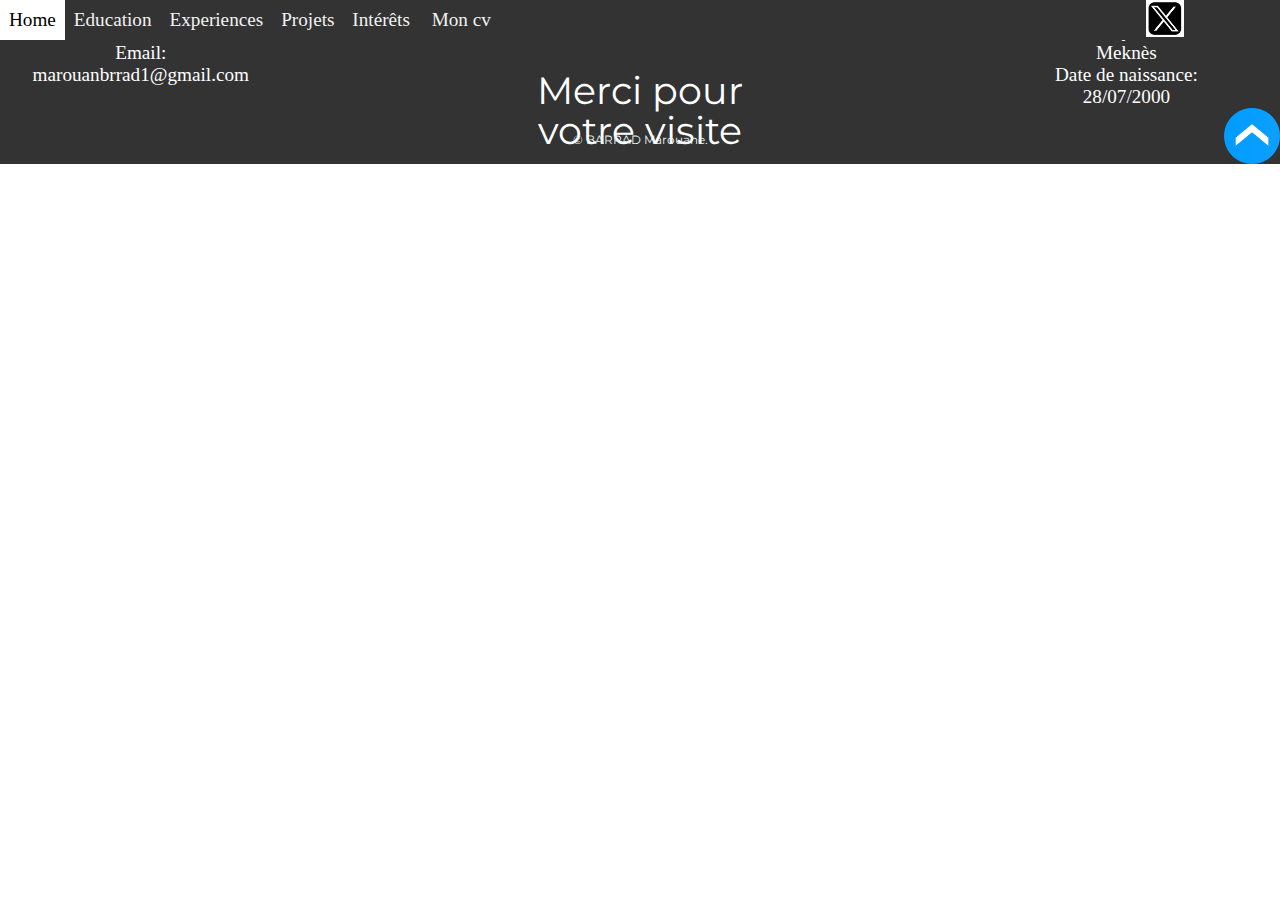
<file: thankyou.html>
<!DOCTYPE html>
<html>
    <head>
        <meta charset="utf-8">
        <title>
            Barrad marouane website
        </title>
        <link rel="stylesheet" href="CSS/styles.css">
        <link rel="icon" href="favicon.ico">
        <link rel="preconnect" href="https://fonts.googleapis.com">
        <link rel="preconnect" href="https://fonts.gstatic.com" crossorigin>
        <link href="https://fonts.googleapis.com/css2?family=Montserrat&family=Sacramento&display=swap" rel="stylesheet">
        <script src="https://code.jquery.com/jquery-3.6.4.min.js"></script>
        <script src="move.js"></script>
      <style>
        .thanks1{
             
               color:white;
               margin-top: 36px;
               margin-bottom: 0px;
              
        }
        .thanks2{
               color:white;
               margin-top:0px;
               margin-bottom:10px;
        }
      </style>
    </head>
    <body>
    <div class="topcontainer">
        <ul class="navigbar">
         <li><a class="leftbars" href="index.html">Home</a></li>
         <li><a class="leftbars" href="Education.html" target="_blank">Education</a></li>
         <li><a class="leftbars" href="experiences.html" target="_blank">Experiences</a></li>
         <li><a class="leftbars"  href="Projets.html">Projets</a></li>
         <li><a class="leftbars" href="hobbies.html"target="_blank">Intérêts</a></li>
         <li><a class="leftbars5"  href="mon cv.pdf" download target="_blank">Mon cv</a></li>
   
         <li><a class="rightbars" href="https://www.linkedin.com/in/marouane-barrad-17870b208/"><img  src="linkedin.png" alt="Linkedin"></a></li>
         <li><a class="rightbars" href="#linkedin"><img  src="github.png" alt="github"></a></li>
         <li><a class="rightbars" href="#linkedin"><img  src="twitter.jpg" alt="twitter"></a></li>
       </ul>

         <br>
         <br>
        <h1 style="font-family: Arial, Helvetica, sans-serif;color:black">THANK YOU FOR YOUR INTEREST!</h1>
         
     
         
     </div>
     <div class="bottom-container">
        <a  href="#top"><img class="returntop" title ="return to top?" src="back to top.png" alt="back"></a>
       

        <ul class="right-texts">
          <li class="right-texts">
              Numéro de téléphone:
          </li>
          <br>
          <li class="right-texts">
              +212 624075766
          </li>
          <br>
          <li class="right-texts">
              Email:
          </li>
          <br>
          <li class="right-texts">
              marouanbrrad1@gmail.com
          </li>
          
        </ul>
      <h2></h2>
      <h2 class="thanks1">Merci pour</h2>
      <h2 class="thanks2">votre visite</h2>
   
        <ul class="left-texts">
         <li class="left-texts">Adresse:
         </li>
         <br>
         <li class="left-texts">
          Rue 9 No 4 hay oued eddahab Meknès 
         </li>
         <br>
         <li class="left-texts">
          Date de naissance:
         </li>
         <br>
         <li class="left-texts">
          28/07/2000
         </li>
        <br>
        </ul>
        
  
    

      
        <p class="copyright" >© BARRAD Marouane.</p>
        
      </div>


  
</body>
</file>
<file: CSS/styles.css>
body{
    margin:0;
    padding: 0;
    text-align: center;
    font-family: 'Merriweather',serif;
    color:#40514E;
    position: relative;
    
    overflow: auto;

}
html {
    overflow: auto;
}
   
.chess{
    width:2vw;
    height:3vw;
  }
  .pouvoir{
    width:20vw;
    height: 25vw;
  }
  .animalfarm{
    width:20vw;
    height: 25vw;
    
  }
  .hapiness{
    width:20vw;
    height: 25vw;
  }
  .saad{
    width:20vw;
    height: 25vw;
  }
  .eminem{
    width:48vw;
    height: 25vw;
  }

h1{
    

    font-size:4rem;
    color:#66BFBF;
    margin:0px auto 0px auto ;  
    
    font-family: 'Sacramento', cursive;
    font-family: 'Montserrat', sans-serif;
    line-height:2;
}

h2{
    font-family: 'Montserrat', sans-serif;
    font-size: 2.5rem;
    color:#66BFBF;
    font-weight: normal;
    padding-bottom: 2vw;
}
h3{
    font-family: 'Montserrat', sans-serif;
    color:#11999E;
    
}
h4{
    font-family: 'Montserrat', sans-serif;
    color:#11999E;
}
.middle-container{

    margin:2vw 0;
 }
 .thanks1{
                 
    color:white;
    font-size: 3vw;
    margin-top: 2vw;
    margin-bottom: 0px;
    bottom:6vw;
    top:3vw;
    
    
   
}
.thanks2{
    color:white;
    margin-top:0px;
    position: relative;
    bottom: 2.5vw;
    font-size: 3vw;
    
    
    margin-bottom:1.7035775127768313vh;
}
.bottomcontainer{
   height:25vw;
   width:100vw;
   background-color:#333;
   

}
.mechatronics{
    text-decoration: underline;
}


.profilephoto{
    width:25vw;
    height:25vw;
    color: aqua;
}
.Cimg{
    width:25%;
    float: left;
    margin-right: 3vw;
}
.pyimg{
    width:25%;
    float: right;
    margin-left: 3vw;
}
.skill-row{
    width:50%;
    margin:6vw auto 6vw auto;
    text-align: left;
    line-height:2;
}
.btn {
    background: #11cdd4;
    background-image: -webkit-linear-gradient(top, #11cdd4, #11999e);
    background-image: -moz-linear-gradient(top, #11cdd4, #11999e);
    background-image: -ms-linear-gradient(top, #11cdd4, #11999e);
    background-image: -o-linear-gradient(top, #11cdd4, #11999e);
    background-image: linear-gradient(to bottom, #11cdd4, #11999e);
    -webkit-border-radius: 8;
    -moz-border-radius: 8;
    border-radius: 1vw;
    font-family: Arial;
    color: #ffffff;
    font-size: 1.5vw;
    padding: 0.8vw 1vw 0.8vw 1vw;
    text-decoration: none;
    font-family: 'Montserrat', sans-serif;

  }
  
  .btn:hover {
    background: #30e3cb;
    background-image: -webkit-linear-gradient(top, #30e3cb, #2bc4ad);
    background-image: -moz-linear-gradient(top, #30e3cb, #2bc4ad);
    background-image: -ms-linear-gradient(top, #30e3cb, #2bc4ad);
    background-image: -o-linear-gradient(top, #30e3cb, #2bc4ad);
    background-image: linear-gradient(to bottom, #30e3cb, #2bc4ad);
    text-decoration: none;
  }
  .bottom-container{
    position:absolute;
    bottom: 0;
    background-color:#333;
    height:15vw;
    width:100%;
    margin-top: 5vw;
    
   
  }
  .footer-link{
    position: relative;
    top: 50px;
    font-size:25px;
    color:white;
    font-family: 'Montserrat', sans-serif;
}
  
 .copyright{
    
    margin-bottom: 0;
    color:#EAF6F6;
    font-family: 'Montserrat', sans-serif;
    font-size: 0.75rem;
    position:absolute;
    bottom:0;
    left:50%;
    transform: translate(-50%, -50%);
 }
    
   
 
 a {
    text-decoration: none;
}
a:hover{
    color:black;
}
.footer-link1{
    position: relative;
    top: 50px;
    margin-right:40px;
    margin-left:40px;
    font-size:25px;
    color:white;
    font-family: 'Montserrat', sans-serif;
}
.contact-me{
    line-height: 2;
    height:30vw;
    margin-bottom: 20vw;
}
.textfollowing{
    margin:0 0 1vw 0;
    position:relative;
    bottom:4vw;
}
.finaltext{
    position:relative;
    bottom:3vw;
}
.horizontal_dotted_line {
    border-bottom: 1px dotted black;
    width: 80px;
  }
.dotted_border{
    border-bottom: dotted 6px #11999E;

}
.intro{
    width:50%;
    margin:auto;

}
p{
    line-height: 2;
}
hr{
    border:dotted skyblue 6px;
    border-bottom: none;
    width:4%;
    margin:100px auto;
    
}
.MATLABimg{
    width:25%;
    float: left;
    margin-right: 3vw; 
}
.simulinkimg{
    width:25%;
    float: right;
    margin-left: 3vw; 
}
.catia_v5_img{
    width:25%;
    float: left;
    margin-right: 3vw; 
}
.proteusimg{
    width:25%;
    float: right;
    margin-left: 3vw; 
}
.step7{
    width:25%;
    float: left;
    margin-right: 3vw; 
}

ul {
    list-style-type: none;
    position:absolute;
    top:0px;
    margin: 0;
    padding: 0;
    
    background-color:black;
    width:100%;
   
   
}
  

  

  
li a:hover {
    background-color:white;
    color:black;
}


.topsection{
    margin-bottom: 0px;
    height:200vh;
}


.navigbar{
    overflow: auto;
    background-color: #333;
    position: fixed;
    top: 0;
    width: 100%;
    z-index: 2;
    display: flex;
    overflow: auto;

}
.leftbars{
    float: left;
    display: flex;
    color: #f2f2f2;
    text-align: center;
    padding: 0.7vw 0.7vw;
    text-decoration: none;
    font-size: 1.5vw;
    z-index: 2;
  }
.rightbars{
    float: right;
    background-color: #333;
    
    display: flex;
    color: #f2f2f2;
    width:10.5vw;
    z-index: 2;
    position:fixed;
    right:0;
    height:2.9vw;
  }
  .medias{
    
    float: right;
    display: flex;
    
    width:1.5vw;
    height:1.6vw;
    z-index: 2;

    padding: 0.8vw 1vw;
    
    
  }
.leftbars5{
    float: left;
    display: flex;
    color: #f2f2f2;
    text-align: center;
    padding: 0.7vw 1vw;
    text-decoration: none;
    font-size: 1.5vw;
    z-index: 2;
}
.skill-row1{
  
        width:50%;
        margin:6vw auto 6vw auto;
        text-align: left;
        line-height:2;
    
}
.skill-row2{
    width:50%;
    margin:6vw auto 6vw auto;
    text-align: left;
    line-height:2;
}

.right-texts{
    float:right;
    background-color:#333;
    color:white;
    font-size: 1.5vw;
    width:18vw;
    top:2vw;
    left:2vw;
    bottom:7vw;
}
.left-texts{
    float:right;
    background-color:#333;
    color:white;
    font-size: 1.5vw;
    width:20vw;
    top:2vw;
    right:2vw;
    bottom:7vw;
    text-align: center;
}
.linkedinimg{
    width:36px;
    height:36px;
}
.github{
    width:36px;
    height:36px;
}


.twitterimg{
    width:1vw;
    height:36px;
}
.returntop{
    width:4.4vw;
    height:4.4vw;
    position: absolute;
    bottom:0;
    right:0;
    margin-top: 1vw;
    z-index: 2;
}
.pdfimg{
    width: 5vw;
    height:5vw;
}
.courses1{
    text-decoration: none;

}
a courses1:hover{
    color:black !important;
}
.systemeauto{
    width:800px;
    height:470px;
}
@media only screen  and (min-width:400px) and (max-width:800px){
    .leftbars{
        float: left;
        display: flex;
        color: #f2f2f2;
        text-align: center;
        padding: 0.7vw 0.7vw;
        text-decoration: none;
        font-size: 3vw;
        z-index: 2;
      }
      .leftbars5{
        float: left;
        display: flex;
        color: #f2f2f2;
        text-align: center;
        padding: 0.7vw 1vw;
        text-decoration: none;
        font-size: 3vw;
        z-index: 2;
    }
    .medias{
    
        float: right;
        display: flex;
        
        width:1.5vw;
        height:3vw;
        z-index: 2;
    
        padding: 0.8vw 1.5vw;
        
        
      }
      .rightbars{
        float: right;
        background-color: #333;
        
        display: flex;
        color: #f2f2f2;
        width:14vw;
        z-index: 2;
        position:fixed;
        right:0;
        height:2.9vw;
      }
      .profilephoto{
        width:50vw;
        height:50vw;
        color: aqua;
    }
 
    .bottom-container{
        position:absolute;
        bottom:0;
        background-color:#333;
        width:100%;
      }
     
    .contact-me{
        line-height: 2;
        margin-bottom: 20vw;
       
        height:10vw;
        font-size: 3vw;
        margin-bottom: 70vw;
    }
    .copyright{
    
        margin-bottom: 0;
        color:#EAF6F6;
        font-family: 'Montserrat', sans-serif;
        font-size: 1.5vw;
        position:absolute;
        bottom:0;
        left:50%;
        transform: translate(-50%, -50%);
     }
     .ESTM{
        width:90%;
     }
     .systemeauto{
        width:90%;
     }
     .pic{
        width:90%;
     }
     .LDR{
        width:90%;
     }
    .dht11{
        width:90%;
    }
  }
  @media only screen and (max-width:400px){
    .leftbars{
        float: left;
        display: flex;
        color: #f2f2f2;
        text-align: center;
        padding: 0.7vw 0.7vw;
        text-decoration: none;
        font-size: 3vw;
        z-index: 2;
      }
      .leftbars5{
        float: left;
        display: flex;
        color: #f2f2f2;
        text-align: center;
        padding: 0.7vw 1vw;
        text-decoration: none;
        font-size: 3vw;
        z-index: 2;
    }
    .medias{
    
        float: right;
        display: flex;
        
        width:1.5vw;
        height:3vw;
        z-index: 2;
    
        padding: 0.8vw 1.5vw;
        
        
      }
      .rightbars{
        float: right;
        background-color: #333;
        
        display: flex;
        color: #f2f2f2;
        width:15vw;
        z-index: 2;
        position:fixed;
        right:0;
        height:2.9vw;
      }
      h1{
        font-size: 10vw;
      }
      .profilephoto{
        width:90%;
        height:60vw;
      }
      h2{
        font-size: 10vw;
      }
      
      .intro{
        width:90%;
        margin:auto;
    
    }
    .skill-row{
        width:90%;
        margin:20vw auto;
        text-align: left;
        line-height:2;
    }
    .skill-row1{
  
        width:90%;
        margin: 20vw auto;
        text-align: left;
        line-height:2;
    
    }
    .skill-row2{
    width:90%;
    margin: 20vw auto;
    text-align: left;
    line-height:2;
    }
    .bottom-container{
        position:absolute;
        bottom:0;
        background-color:#333;
        width:100%;
      }
     
    .contact-me{
        line-height: 2;
        margin-bottom: 20vw;
       
        height:10vw;
        font-size: 3vw;
        margin-bottom: 100vw;
    }
    .copyright{
    
        margin-bottom: 0;
        color:#EAF6F6;
        font-family: 'Montserrat', sans-serif;
        font-size: 1.5vw;
        position:absolute;
        bottom:0;
        left:50%;
        transform: translate(-50%, -50%);
     }
     .textfollowing{
        margin:0 0 1vw 0;
        position:relative;
        bottom:4vw;
        font-size: 5vw;
      }
      .finaltext{
        position:relative;
        bottom:3vw;
        font-size: 5vw;
    }
    .btn {
        background: #11cdd4;
        background-image: -webkit-linear-gradient(top, #11cdd4, #11999e);
        background-image: -moz-linear-gradient(top, #11cdd4, #11999e);
        background-image: -ms-linear-gradient(top, #11cdd4, #11999e);
        background-image: -o-linear-gradient(top, #11cdd4, #11999e);
        background-image: linear-gradient(to bottom, #11cdd4, #11999e);
        -webkit-border-radius: 16;
        -moz-border-radius: 16;
        border-radius: 5vw;
        font-family: Arial;
        color: #ffffff;
        font-size: 3.5vw;
        padding: 0.8vw 1vw 0.8vw 1vw;
        text-decoration: none;
        font-family: 'Montserrat', sans-serif;
    
      }
      .bottom-container{
        position:absolute;
        bottom: 0;
        background-color:#333;
        height:20vw;
        width:100%;
        margin-top: 5vw;
        
       
      }
      .left-texts{
        float:right;
        background-color:#333;
        color:white;
        font-size: 2vw;
        width:28vw;
        top:4vw;
        right:2vw;
        bottom:7vw;
        text-align: center;
    }
    .right-texts{
        float:right;
        background-color:#333;
        color:white;
        font-size: 2vw;
        width:28vw;
        top:4vw;
        left:2vw;
        bottom:7vw;
    }
    .thanks1{
                 
        color:white;
        font-size:  4vw;
        margin-top: 3vw;
        margin-bottom: 0px;
        bottom:6vw;
        top:3vw;
        
        
       
    }
    .thanks2{
        color:white;
        margin-top:0px;
        position: relative;
        bottom: 2.5vw;
        font-size: 4vw;
        
        
        margin-bottom:1.7035775127768313vh;
    }
    .copyright{
    
        margin-bottom: 0;
        color:#EAF6F6;
        font-family: 'Montserrat', sans-serif;
        font-size: 2vw;
        position:absolute;
        bottom:0;
        left:50%;
        transform: translate(-50%, -50%);
     }
     .ESTM{
        width:90%;
     }
     .esgcnt{
        width:90%;
     }
     .systemeauto{
        width:90%;
        height:100vw;
     }
     .pic{
        width:100%;
        height:80vw;
     }
     .pdfimg{
        width: 10vw;
        height:10vw;
    }
    .LDR{
        width:100%;
        height:120vw;
    }
    .dht11{
        width:100%;
        height:80vw;
    }
    .chess{
        width:8vw;
        height:8vw;
    }
    .pouvoir{
        width:60vw;
        height: 65vw;
      }
      .animalfarm{
        width:60vw;
        height: 65vw;
      }
      .hapiness{
        width:60vw;
        height: 65vw;
      }
      .saad{
        width:60vw;
        height: 65vw;
      }
      .eminem{
        width:100vw;
        height: 65vw;
      }
    
    }
</file>
